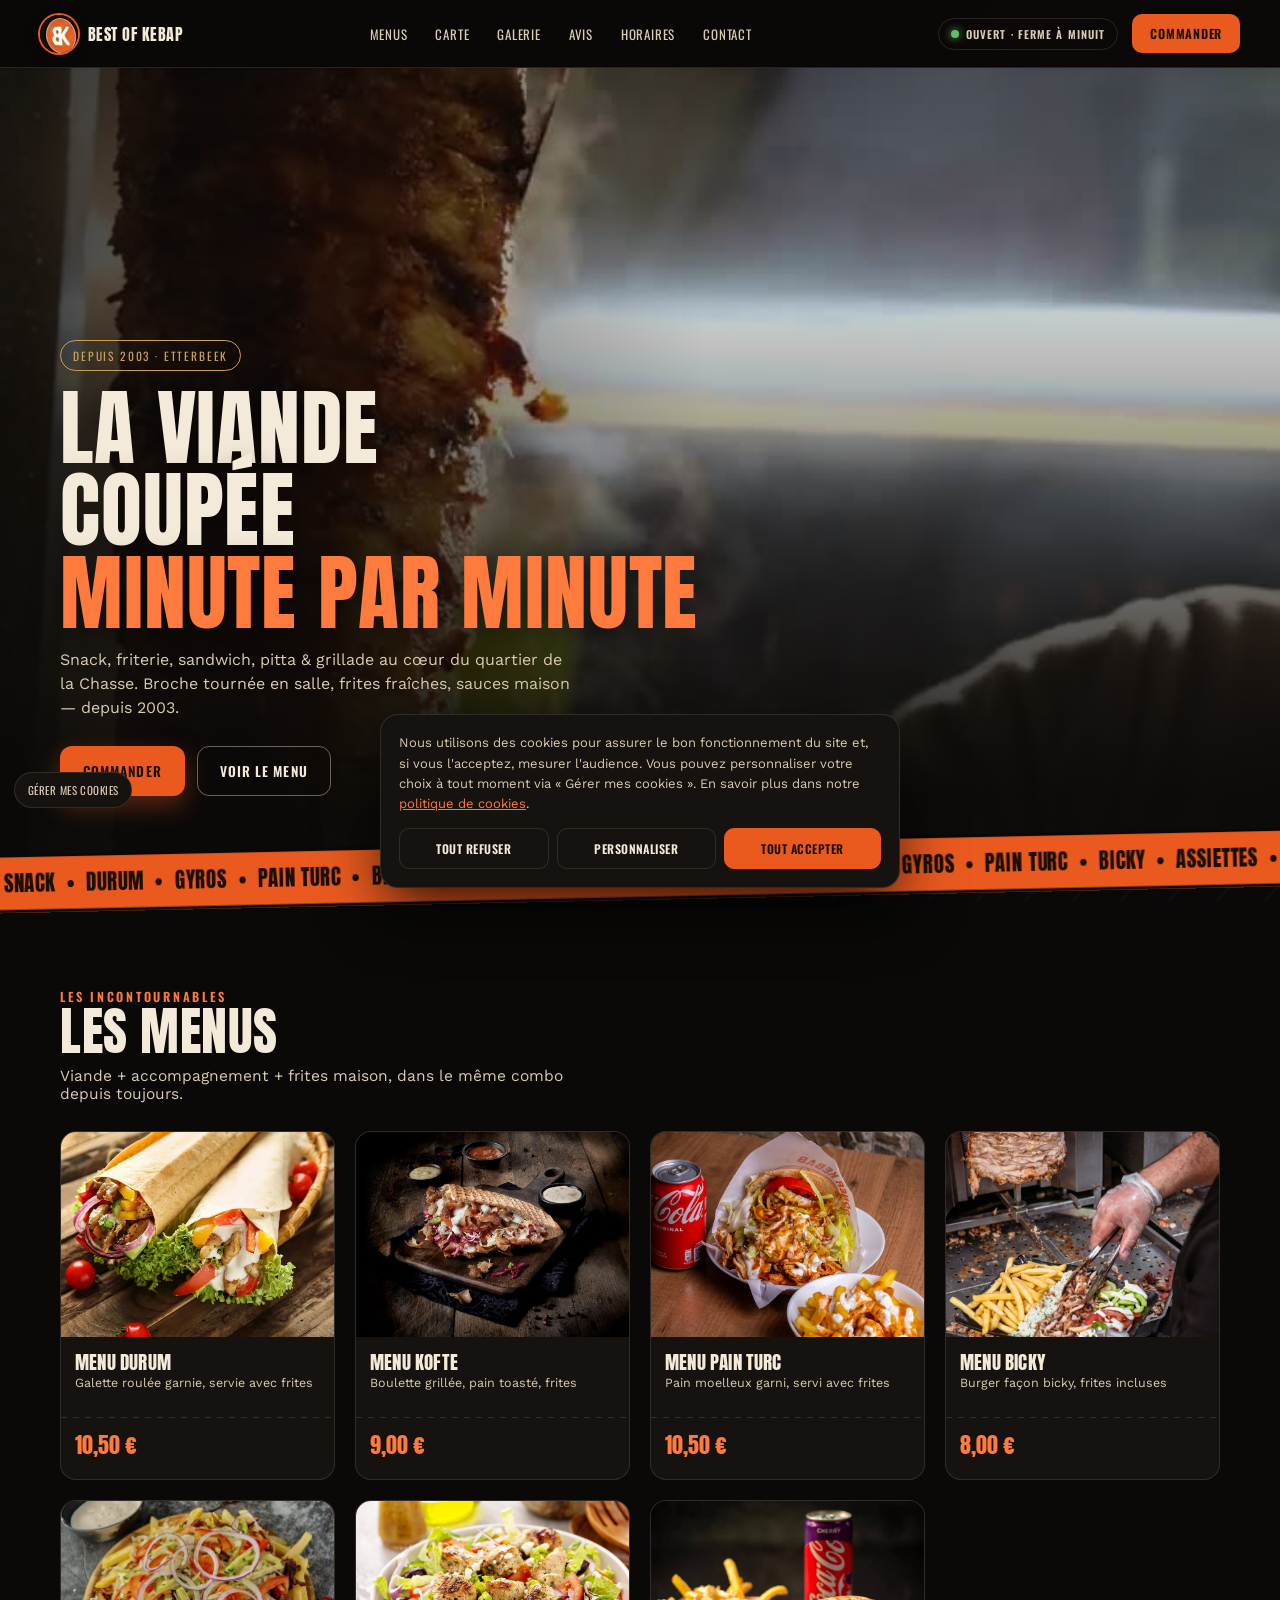
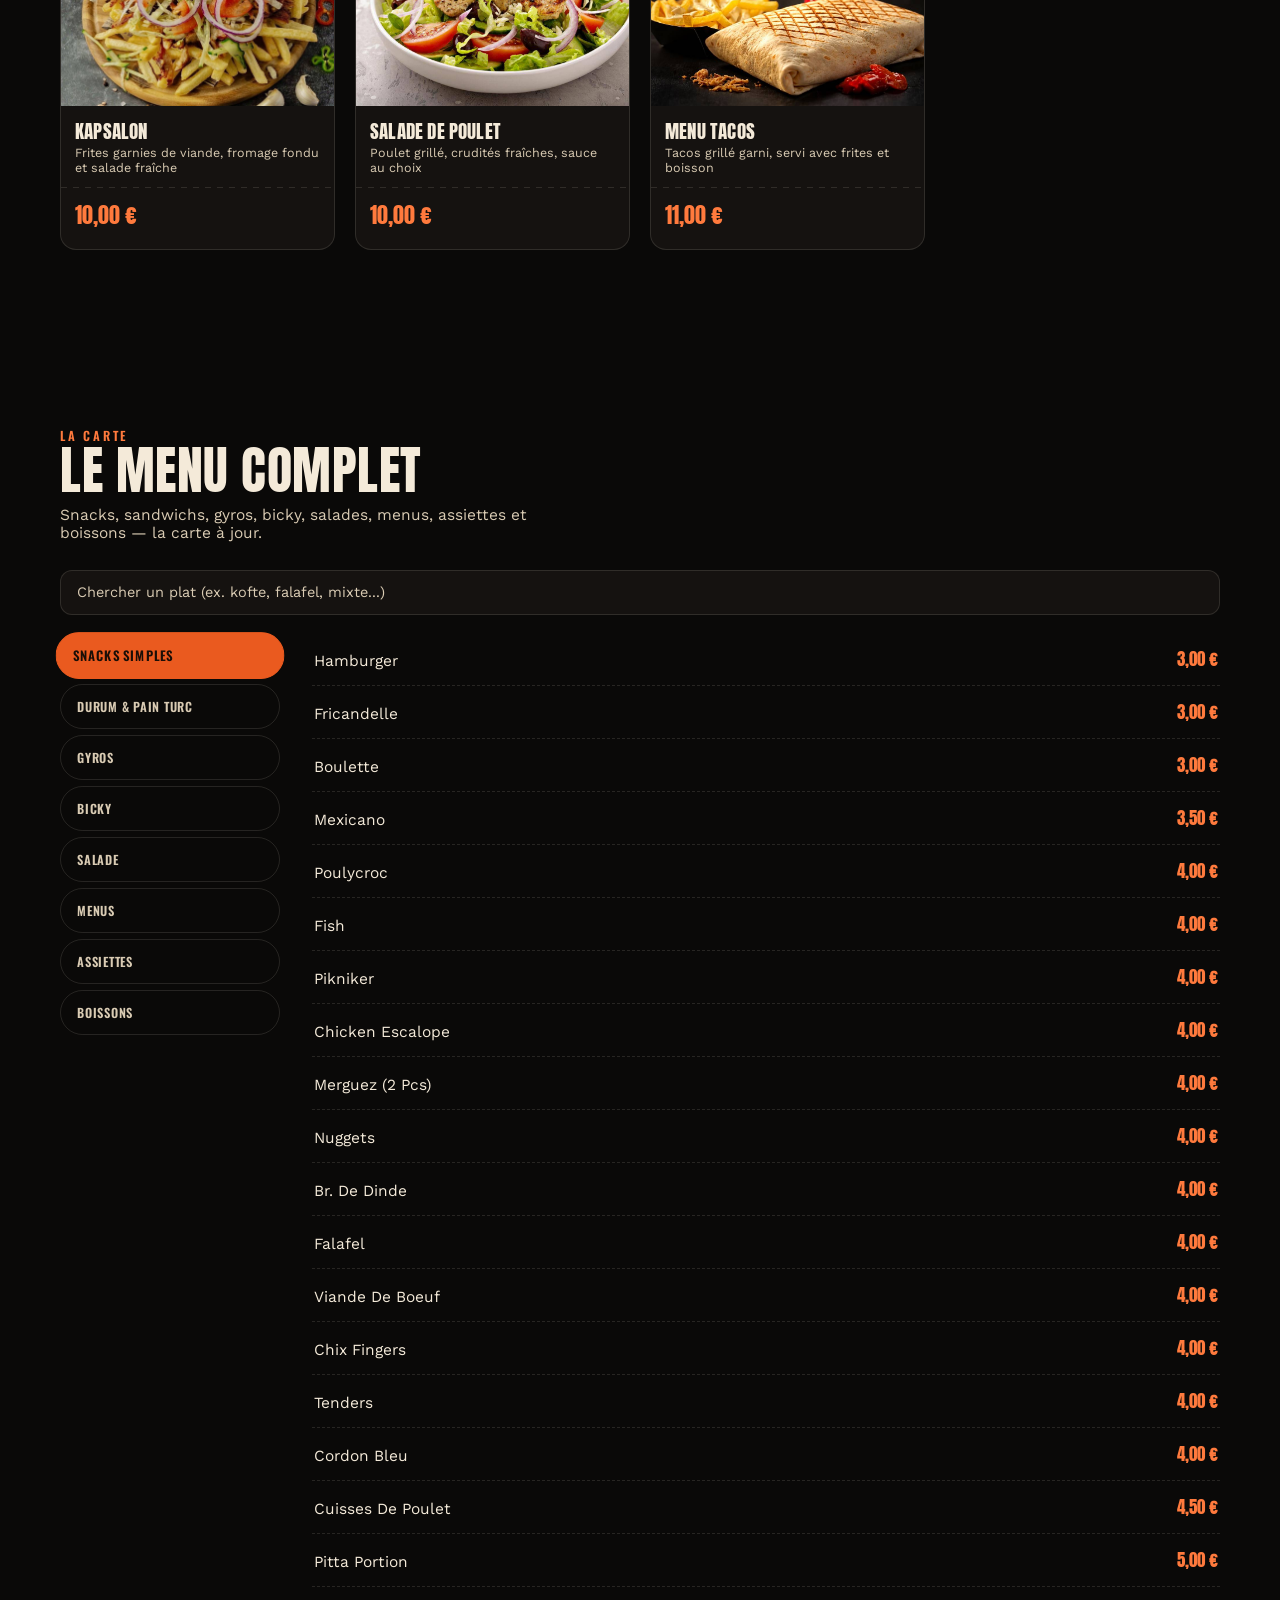
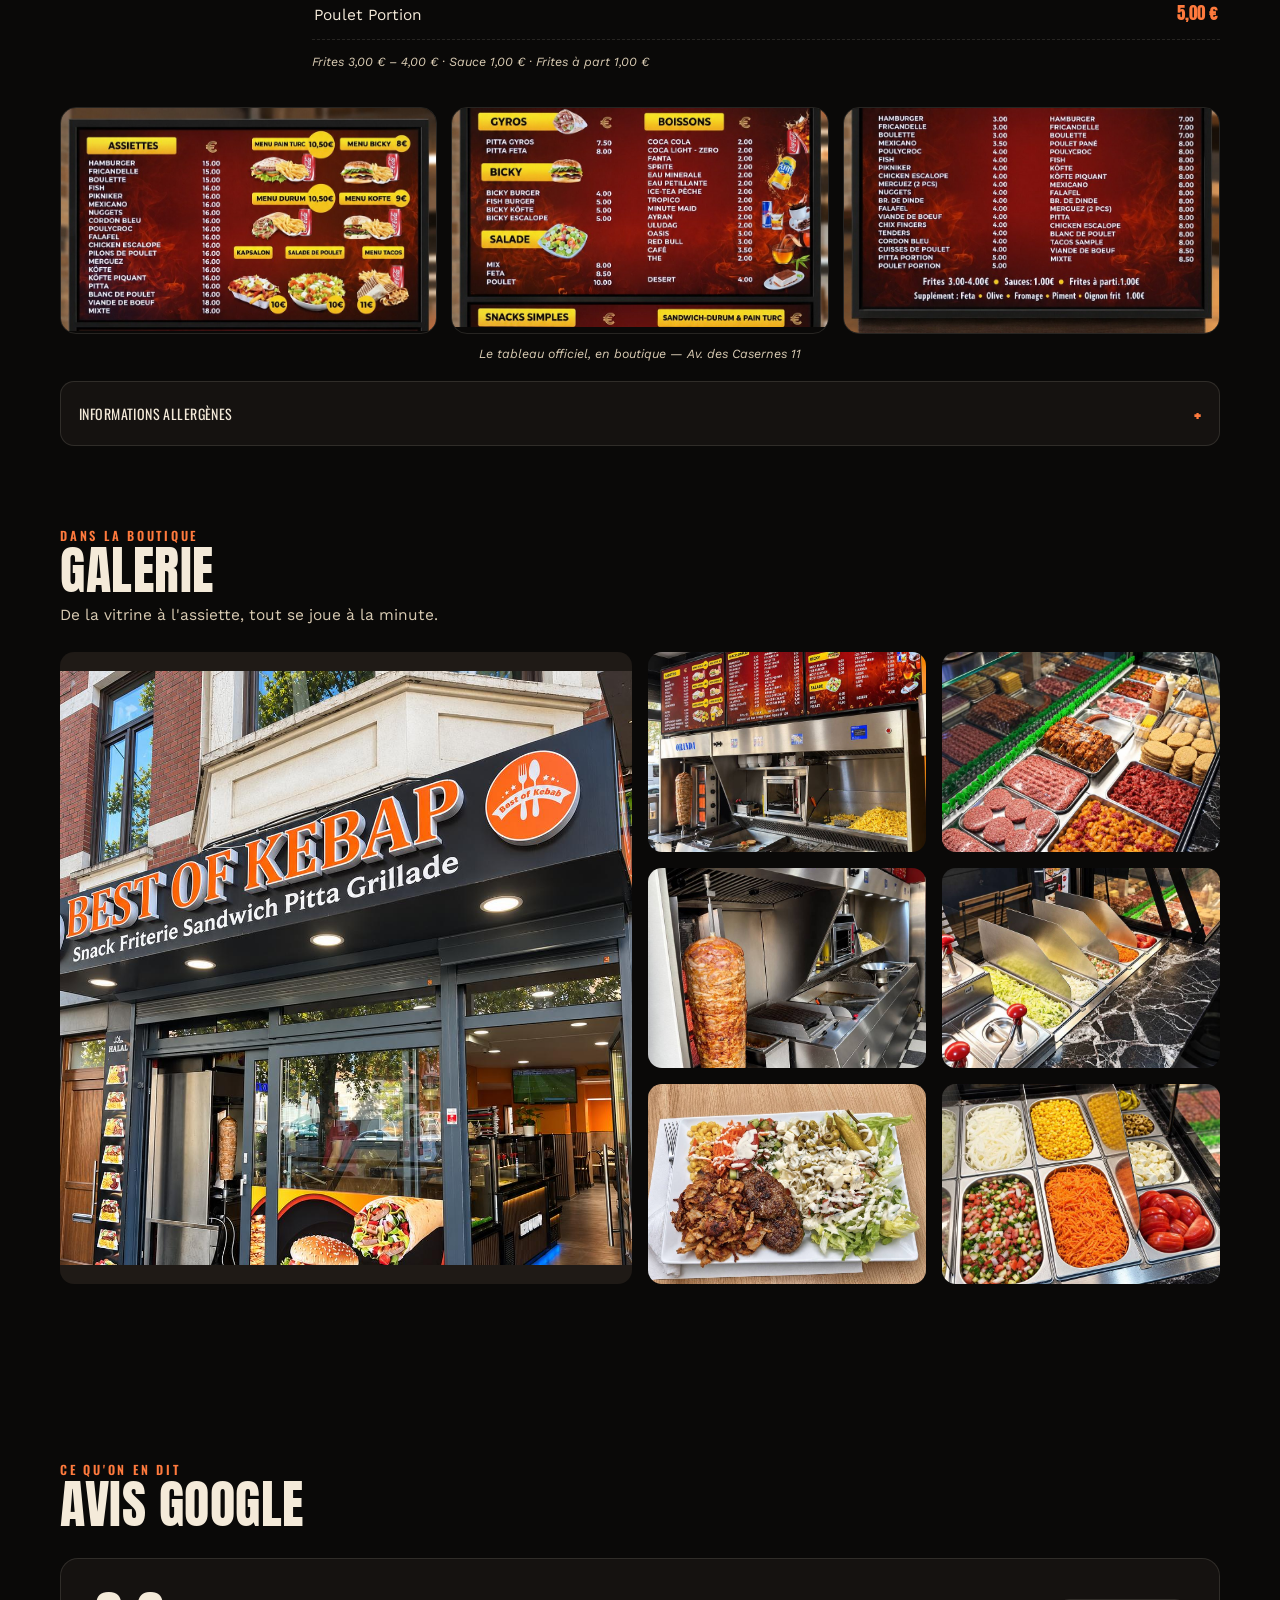
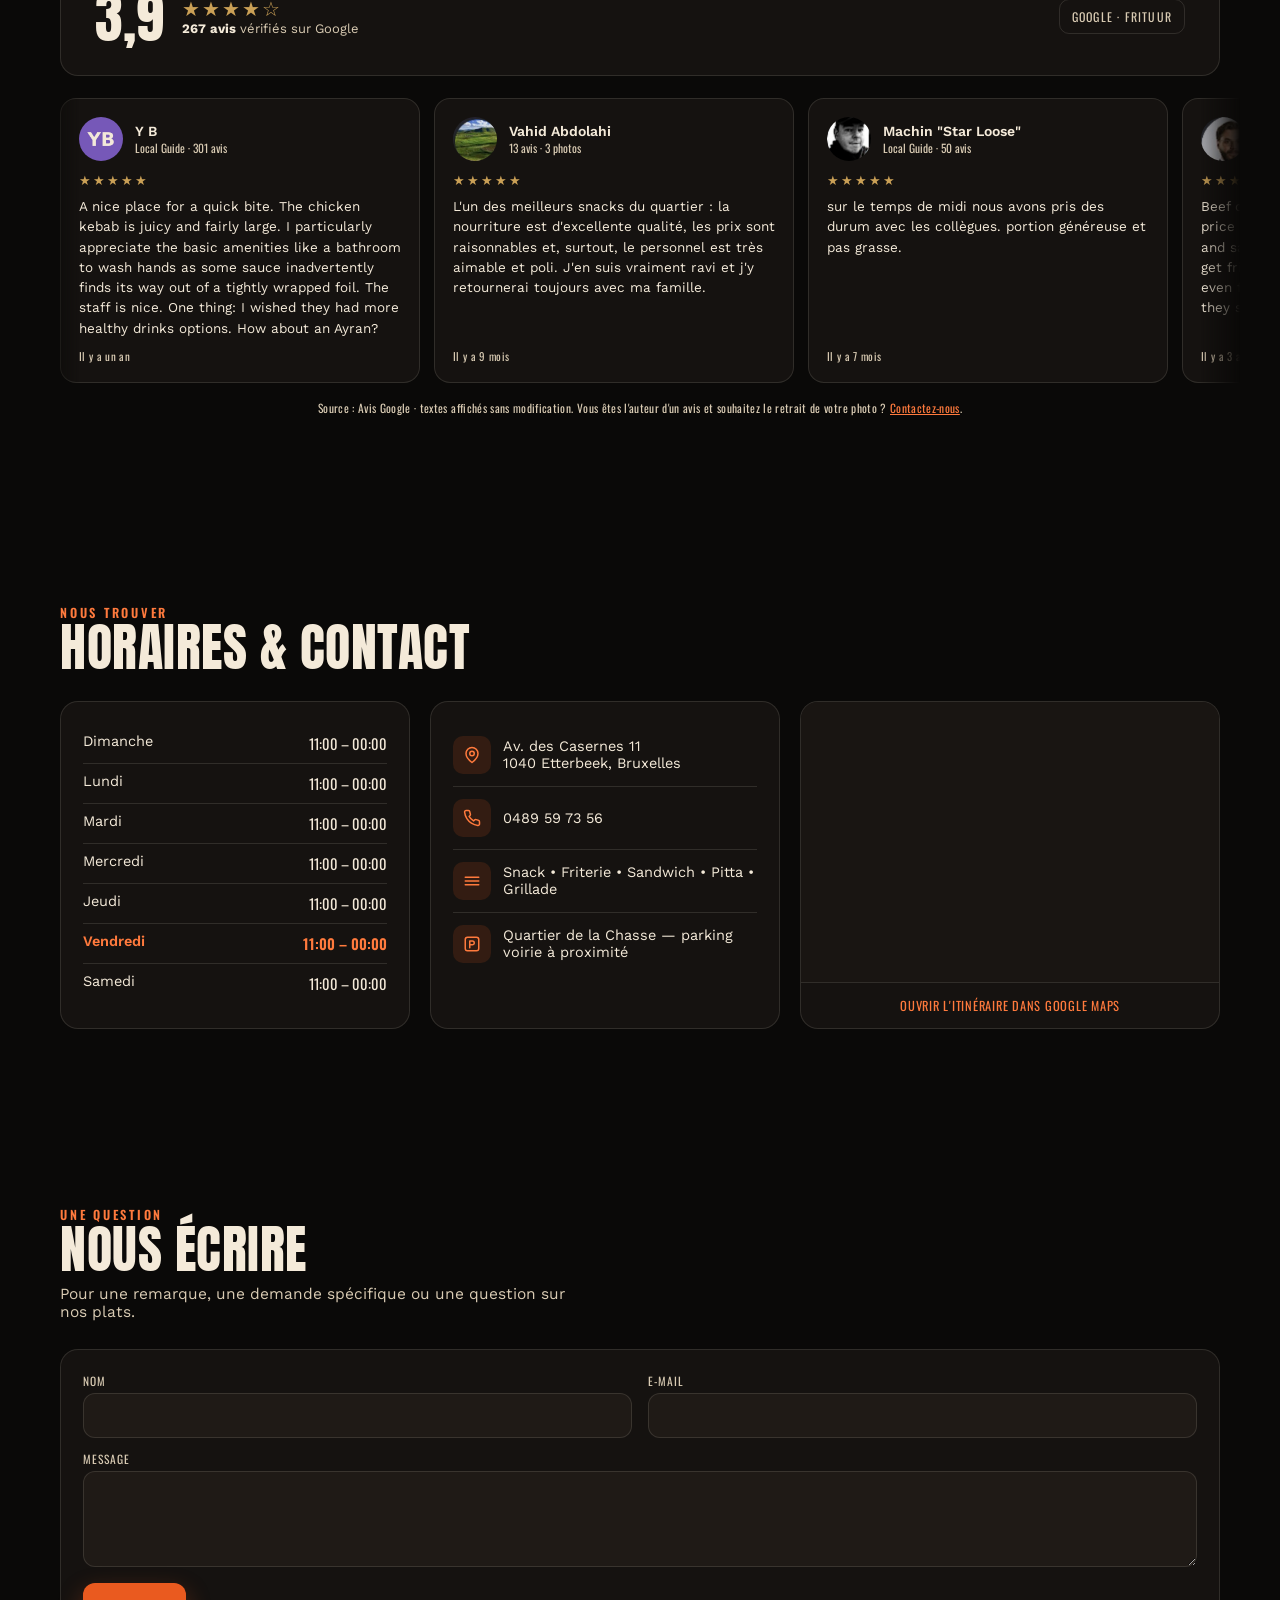
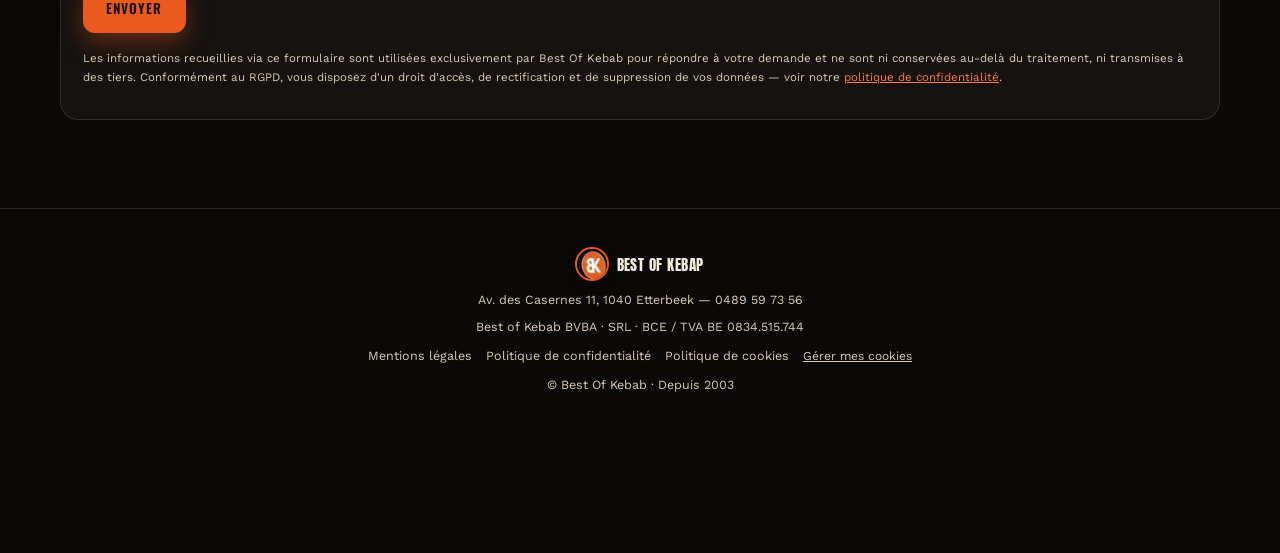
<file: index.html>
<!DOCTYPE html>
<html lang="fr">
<head>
<meta charset="UTF-8">
<meta name="viewport" content="width=device-width, initial-scale=1.0, viewport-fit=cover">
<title>Best Of Kebab — Etterbeek | Snack • Friterie • Sandwich • Pitta • Grillade</title>
<meta name="description" content="Best Of Kebab, Avenue des Casernes 11 à Etterbeek. Döner à la broche, durum, pitta, gyros, bicky et assiettes généreuses. Note Google 4,3/5. Commande, appel et itinéraire en un tap.">
<link rel="canonical" href="https://votre-domaine.example/index.html">
<meta name="theme-color" content="#ea5a1f">
<link rel="manifest" href="manifest.json">

<!-- Open Graph / social sharing preview -->
<meta property="og:type" content="restaurant.restaurant">
<meta property="og:site_name" content="Best Of Kebab">
<meta property="og:title" content="Best Of Kebab — Etterbeek | Snack Friterie Sandwich Pitta Grillade">
<meta property="og:description" content="Döner à la broche, durum, pitta, gyros, bicky et assiettes généreuses. Note Google 4,3/5. Av. des Casernes 11, 1040 Etterbeek.">
<meta property="og:image" content="https://votre-domaine.example/assets/img/storefront.jpg">
<meta property="og:url" content="https://votre-domaine.example/index.html">
<meta property="og:locale" content="fr_BE">
<meta name="twitter:card" content="summary_large_image">
<meta name="twitter:title" content="Best Of Kebab — Etterbeek">
<meta name="twitter:description" content="Snack Friterie Sandwich Pitta Grillade. Av. des Casernes 11, 1040 Etterbeek.">
<meta name="twitter:image" content="https://votre-domaine.example/assets/img/storefront.jpg">

<link rel="icon" href="favicon.ico" sizes="any">
<link rel="icon" href="assets/img/favicon-32.png" sizes="32x32" type="image/png">
<link rel="icon" href="assets/img/favicon-16.png" sizes="16x16" type="image/png">
<link rel="icon" href="assets/img/favicon-192.png" sizes="192x192" type="image/png">
<link rel="apple-touch-icon" href="assets/img/apple-touch-icon.png">
<link rel="preconnect" href="https://fonts.googleapis.com">
<link rel="preconnect" href="https://fonts.gstatic.com" crossorigin>
<link href="https://fonts.googleapis.com/css2?family=Anton&family=Oswald:wght@500;600;700&family=Work+Sans:wght@400;500;600;700;800&display=swap" rel="stylesheet">
<link rel="stylesheet" href="css/style.css">
</head>
<body>

<div class="topbar">
  <div class="brand">
    <img src="assets/img/logo-badge.jpg" alt="Logo Best Of Kebab">
    <span>BEST OF KEBAP</span>
  </div>
  <nav class="desktop-nav">
    <a href="#bestsellers">Menus</a>
    <a href="#menu">Carte</a>
    <a href="#galerie">Galerie</a>
    <a href="#avis">Avis</a>
    <a href="#infos">Horaires</a>
    <a href="#contact">Contact</a>
  </nav>
  <div style="display:flex; align-items:center; gap:14px;">
    <div class="status-pill" id="statusPill">
      <span class="dot" id="statusDot"></span>
      <span id="statusText">…</span>
    </div>
    <a class="desktop-order-btn" href="https://www.takeaway.com/be-fr/menu/best-of-kebab-etterbeek" target="_blank" rel="noopener">Commander</a>
  </div>
</div>

<section class="hero" id="top">
  <div class="hero-media">
    <video autoplay muted loop playsinline preload="auto" poster="assets/img/hero-poster.jpg">
      <source src="assets/video/hero.mp4" type="video/mp4">
    </video>
  </div>
  <div class="hero-content">
    <span class="badge-since">Depuis 2003 · Etterbeek</span>
    <h1>LA VIANDE<br>COUPÉE<br><em>MINUTE PAR MINUTE</em></h1>
    <p class="hero-sub">Snack, friterie, sandwich, pitta &amp; grillade au cœur du quartier de la Chasse. Broche tournée en salle, frites fraîches, sauces maison — depuis 2003.</p>
    <div class="hero-ctas">
      <a class="btn btn-primary" href="https://www.takeaway.com/be-fr/menu/best-of-kebab-etterbeek" target="_blank" rel="noopener">Commander</a>
      <a class="btn btn-ghost" href="#menu">Voir le menu</a>
    </div>
  </div>
</section>

<div class="marquee" aria-hidden="true">
  <div class="marquee-track">
    <span>SNACK &nbsp;•&nbsp; DURUM &nbsp;•&nbsp; GYROS &nbsp;•&nbsp; PAIN TURC &nbsp;•&nbsp; BICKY &nbsp;•&nbsp; ASSIETTES &nbsp;•&nbsp; DEPUIS 2003 &nbsp;•</span>
    <span>SNACK &nbsp;•&nbsp; DURUM &nbsp;•&nbsp; GYROS &nbsp;•&nbsp; PAIN TURC &nbsp;•&nbsp; BICKY &nbsp;•&nbsp; ASSIETTES &nbsp;•&nbsp; DEPUIS 2003 &nbsp;•</span>
    <span>SNACK &nbsp;•&nbsp; DURUM &nbsp;•&nbsp; GYROS &nbsp;•&nbsp; PAIN TURC &nbsp;•&nbsp; BICKY &nbsp;•&nbsp; ASSIETTES &nbsp;•&nbsp; DEPUIS 2003 &nbsp;•</span>
    <span>SNACK &nbsp;•&nbsp; DURUM &nbsp;•&nbsp; GYROS &nbsp;•&nbsp; PAIN TURC &nbsp;•&nbsp; BICKY &nbsp;•&nbsp; ASSIETTES &nbsp;•&nbsp; DEPUIS 2003 &nbsp;•</span>
    <span>SNACK &nbsp;•&nbsp; DURUM &nbsp;•&nbsp; GYROS &nbsp;•&nbsp; PAIN TURC &nbsp;•&nbsp; BICKY &nbsp;•&nbsp; ASSIETTES &nbsp;•&nbsp; DEPUIS 2003 &nbsp;•</span>
    <span>SNACK &nbsp;•&nbsp; DURUM &nbsp;•&nbsp; GYROS &nbsp;•&nbsp; PAIN TURC &nbsp;•&nbsp; BICKY &nbsp;•&nbsp; ASSIETTES &nbsp;•&nbsp; DEPUIS 2003 &nbsp;•</span>
  </div>
</div>

<!-- ============ BEST SELLERS ============ -->
<section class="section" id="bestsellers">
  <div class="section-head">
    <span class="eyebrow">Les incontournables</span>
    <h2>Les Menus</h2>
    <p>Viande + accompagnement + frites maison, dans le même combo depuis toujours.</p>
  </div>
  <div class="stamp-grid">

    <div class="ticket">
      <div class="ticket-photo">
        <img src="assets/img/durum-real.jpg" alt="Durum garni, grillé et roulé">
      </div>
      <div class="ticket-body">
        <h3>Menu Durum</h3>
        <div class="desc">Galette roulée garnie, servie avec frites</div>
        <div class="perf" style="margin:10px -14px;"></div>
        <div class="ticket-price"><span class="price-tag">10,50 €</span></div>
      </div>
    </div>

    <div class="ticket">
      <div class="ticket-photo">
        <img src="assets/img/kofte.jpg" alt="Sandwich kofte grillé">
      </div>
      <div class="ticket-body">
        <h3>Menu Kofte</h3>
        <div class="desc">Boulette grillée, pain toasté, frites</div>
        <div class="perf" style="margin:10px -14px;"></div>
        <div class="ticket-price"><span class="price-tag">9,00 €</span></div>
      </div>
    </div>

    <div class="ticket">
      <div class="ticket-photo">
        <img src="assets/img/painturc.jpg" alt="Menu pain turc avec frites et boisson">
      </div>
      <div class="ticket-body">
        <h3>Menu Pain Turc</h3>
        <div class="desc">Pain moelleux garni, servi avec frites</div>
        <div class="perf" style="margin:10px -14px;"></div>
        <div class="ticket-price"><span class="price-tag">10,50 €</span></div>
      </div>
    </div>

    <div class="ticket">
      <div class="ticket-photo">
        <img src="assets/img/bicky.jpg" alt="Préparation d'une assiette généreuse">
      </div>
      <div class="ticket-body">
        <h3>Menu Bicky</h3>
        <div class="desc">Burger façon bicky, frites incluses</div>
        <div class="perf" style="margin:10px -14px;"></div>
        <div class="ticket-price"><span class="price-tag">8,00 €</span></div>
      </div>
    </div>

    <div class="ticket">
      <div class="ticket-photo">
        <img src="assets/img/kapsalon.jpg" alt="Kapsalon : frites, viande, fromage fondu et salade">
      </div>
      <div class="ticket-body">
        <h3>Kapsalon</h3>
        <div class="desc">Frites garnies de viande, fromage fondu et salade fraîche</div>
        <div class="perf" style="margin:10px -14px;"></div>
        <div class="ticket-price"><span class="price-tag">10,00 €</span></div>
      </div>
    </div>

    <div class="ticket">
      <div class="ticket-photo">
        <img src="assets/img/salade-poulet.jpg" alt="Salade de poulet grillé">
      </div>
      <div class="ticket-body">
        <h3>Salade De Poulet</h3>
        <div class="desc">Poulet grillé, crudités fraîches, sauce au choix</div>
        <div class="perf" style="margin:10px -14px;"></div>
        <div class="ticket-price"><span class="price-tag">10,00 €</span></div>
      </div>
    </div>

    <div class="ticket">
      <div class="ticket-photo">
        <img src="assets/img/durum-studio.jpg" alt="Menu tacos, frites et boisson">
      </div>
      <div class="ticket-body">
        <h3>Menu Tacos</h3>
        <div class="desc">Tacos grillé garni, servi avec frites et boisson</div>
        <div class="perf" style="margin:10px -14px;"></div>
        <div class="ticket-price"><span class="price-tag">11,00 €</span></div>
      </div>
    </div>

  </div>
</section>

<!-- ============ MENU COMPLET ============ -->
<section class="section" id="menu">
  <div class="section-head">
    <span class="eyebrow">La carte</span>
    <h2>Le Menu Complet</h2>
    <p>Snacks, sandwichs, gyros, bicky, salades, menus, assiettes et boissons — la carte à jour.</p>
  </div>

  <div class="menu-search">
    <input type="text" id="menuSearch" placeholder="Chercher un plat (ex. kofte, falafel, mixte...)">
  </div>

  <div class="menu-layout">
  <div class="menu-tabs" id="menuTabs">
    <button class="menu-tab active" data-tab="snack">Snacks Simples</button>
    <button class="menu-tab" data-tab="durum">Durum &amp; Pain Turc</button>
    <button class="menu-tab" data-tab="gyros">Gyros</button>
    <button class="menu-tab" data-tab="bicky">Bicky</button>
    <button class="menu-tab" data-tab="salade">Salade</button>
    <button class="menu-tab" data-tab="menus">Menus</button>
    <button class="menu-tab" data-tab="assiettes">Assiettes</button>
    <button class="menu-tab" data-tab="boissons">Boissons</button>
  </div>

  <div class="menu-panels">
  <div class="menu-panel active" data-panel="snack">
    <div class="menu-list">
      <div class="menu-row"><span class="name">Hamburger</span><span class="price">3,00 €</span></div>
      <div class="menu-row"><span class="name">Fricandelle</span><span class="price">3,00 €</span></div>
      <div class="menu-row"><span class="name">Boulette</span><span class="price">3,00 €</span></div>
      <div class="menu-row"><span class="name">Mexicano</span><span class="price">3,50 €</span></div>
      <div class="menu-row"><span class="name">Poulycroc</span><span class="price">4,00 €</span></div>
      <div class="menu-row"><span class="name">Fish</span><span class="price">4,00 €</span></div>
      <div class="menu-row"><span class="name">Pikniker</span><span class="price">4,00 €</span></div>
      <div class="menu-row"><span class="name">Chicken Escalope</span><span class="price">4,00 €</span></div>
      <div class="menu-row"><span class="name">Merguez (2 Pcs)</span><span class="price">4,00 €</span></div>
      <div class="menu-row"><span class="name">Nuggets</span><span class="price">4,00 €</span></div>
      <div class="menu-row"><span class="name">Br. De Dinde</span><span class="price">4,00 €</span></div>
      <div class="menu-row"><span class="name">Falafel</span><span class="price">4,00 €</span></div>
      <div class="menu-row"><span class="name">Viande De Boeuf</span><span class="price">4,00 €</span></div>
      <div class="menu-row"><span class="name">Chix Fingers</span><span class="price">4,00 €</span></div>
      <div class="menu-row"><span class="name">Tenders</span><span class="price">4,00 €</span></div>
      <div class="menu-row"><span class="name">Cordon Bleu</span><span class="price">4,00 €</span></div>
      <div class="menu-row"><span class="name">Cuisses De Poulet</span><span class="price">4,50 €</span></div>
      <div class="menu-row"><span class="name">Pitta Portion</span><span class="price">5,00 €</span></div>
      <div class="menu-row"><span class="name">Poulet Portion</span><span class="price">5,00 €</span></div>
    </div>
    <p class="menu-note">Frites 3,00 € – 4,00 € · Sauce 1,00 € · Frites à part 1,00 €</p>
  </div>

  <div class="menu-panel" data-panel="durum">
    <div class="menu-list">
      <div class="menu-row"><span class="name">Hamburger</span><span class="price">7,00 €</span></div>
      <div class="menu-row"><span class="name">Fricandelle</span><span class="price">7,00 €</span></div>
      <div class="menu-row"><span class="name">Boulette</span><span class="price">7,00 €</span></div>
      <div class="menu-row"><span class="name">Poulet Pané</span><span class="price">8,00 €</span></div>
      <div class="menu-row"><span class="name">Poulycroc</span><span class="price">8,00 €</span></div>
      <div class="menu-row"><span class="name">Fish</span><span class="price">8,00 €</span></div>
      <div class="menu-row"><span class="name">Köfte</span><span class="price">8,00 €</span></div>
      <div class="menu-row"><span class="name">Köfte Piquant</span><span class="price">8,00 €</span></div>
      <div class="menu-row"><span class="name">Mexicano</span><span class="price">8,00 €</span></div>
      <div class="menu-row"><span class="name">Falafel</span><span class="price">8,00 €</span></div>
      <div class="menu-row"><span class="name">Br. De Dinde</span><span class="price">8,00 €</span></div>
      <div class="menu-row"><span class="name">Merguez (2 Pcs)</span><span class="price">8,00 €</span></div>
      <div class="menu-row"><span class="name">Pitta</span><span class="price">8,00 €</span></div>
      <div class="menu-row"><span class="name">Chicken Escalope</span><span class="price">8,00 €</span></div>
      <div class="menu-row"><span class="name">Blanc De Poulet</span><span class="price">8,00 €</span></div>
      <div class="menu-row"><span class="name">Tacos Simple</span><span class="price">8,00 €</span></div>
      <div class="menu-row"><span class="name">Viande De Boeuf</span><span class="price">8,50 €</span></div>
      <div class="menu-row"><span class="name">Mixte</span><span class="price">8,50 €</span></div>
    </div>
    <p class="menu-note">Supplément Feta, Olive, Fromage, Piment ou Oignon frit : 1,00 €</p>
  </div>

  <div class="menu-panel" data-panel="gyros">
    <div class="menu-list">
      <div class="menu-row"><span class="name">Pitta Gyros</span><span class="price">7,50 €</span></div>
      <div class="menu-row"><span class="name">Pitta Feta</span><span class="price">8,00 €</span></div>
    </div>
  </div>

  <div class="menu-panel" data-panel="bicky">
    <div class="menu-list">
      <div class="menu-row"><span class="name">Bicky Burger</span><span class="price">4,00 €</span></div>
      <div class="menu-row"><span class="name">Fish Burger</span><span class="price">5,00 €</span></div>
      <div class="menu-row"><span class="name">Bicky Köfte</span><span class="price">5,00 €</span></div>
      <div class="menu-row"><span class="name">Bicky Escalope</span><span class="price">5,00 €</span></div>
    </div>
  </div>

  <div class="menu-panel" data-panel="salade">
    <div class="menu-list">
      <div class="menu-row"><span class="name">Mix</span><span class="price">8,00 €</span></div>
      <div class="menu-row"><span class="name">Feta</span><span class="price">8,50 €</span></div>
      <div class="menu-row"><span class="name">Poulet</span><span class="price">10,00 €</span></div>
    </div>
  </div>

  <div class="menu-panel" data-panel="menus">
    <div class="menu-list">
      <div class="menu-row"><span class="name">Menu Pain Turc</span><span class="price">10,50 €</span></div>
      <div class="menu-row"><span class="name">Menu Durum</span><span class="price">10,50 €</span></div>
      <div class="menu-row"><span class="name">Menu Kofte</span><span class="price">9,00 €</span></div>
      <div class="menu-row"><span class="name">Menu Bicky</span><span class="price">8,00 €</span></div>
      <div class="menu-row"><span class="name">Menu Tacos</span><span class="price">11,00 €</span></div>
      <div class="menu-row"><span class="name">Kapsalon</span><span class="price">10,00 €</span></div>
      <div class="menu-row"><span class="name">Salade De Poulet</span><span class="price">10,00 €</span></div>
    </div>
    <p class="menu-note">Chaque menu est servi avec une portion de frites maison et une boisson.</p>
  </div>

  <div class="menu-panel" data-panel="assiettes">
    <div class="menu-list">
      <div class="menu-row"><span class="name">Hamburger</span><span class="price">15,00 €</span></div>
      <div class="menu-row"><span class="name">Fricandelle</span><span class="price">15,00 €</span></div>
      <div class="menu-row"><span class="name">Boulette</span><span class="price">15,00 €</span></div>
      <div class="menu-row"><span class="name">Fish</span><span class="price">16,00 €</span></div>
      <div class="menu-row"><span class="name">Pikniker</span><span class="price">16,00 €</span></div>
      <div class="menu-row"><span class="name">Mexicano</span><span class="price">16,00 €</span></div>
      <div class="menu-row"><span class="name">Nuggets</span><span class="price">16,00 €</span></div>
      <div class="menu-row"><span class="name">Cordon Bleu</span><span class="price">16,00 €</span></div>
      <div class="menu-row"><span class="name">Poulycroc</span><span class="price">16,00 €</span></div>
      <div class="menu-row"><span class="name">Falafel</span><span class="price">16,00 €</span></div>
      <div class="menu-row"><span class="name">Chicken Escalope</span><span class="price">16,00 €</span></div>
      <div class="menu-row"><span class="name">Pilons De Poulet</span><span class="price">16,00 €</span></div>
      <div class="menu-row"><span class="name">Merguez</span><span class="price">16,00 €</span></div>
      <div class="menu-row"><span class="name">Köfte</span><span class="price">16,00 €</span></div>
      <div class="menu-row"><span class="name">Köfte Piquant</span><span class="price">16,00 €</span></div>
      <div class="menu-row"><span class="name">Pitta</span><span class="price">16,00 €</span></div>
      <div class="menu-row"><span class="name">Blanc De Poulet</span><span class="price">16,00 €</span></div>
      <div class="menu-row"><span class="name">Viande De Boeuf</span><span class="price">18,00 €</span></div>
      <div class="menu-row"><span class="name">Mixte</span><span class="price">18,00 €</span></div>
    </div>
    <p class="menu-note">Toutes les assiettes sont servies avec riz, salade et frites.</p>
  </div>

  <div class="menu-panel" data-panel="boissons">
    <div class="menu-list">
      <div class="menu-row"><span class="name">Coca Cola</span><span class="price">2,00 €</span></div>
      <div class="menu-row"><span class="name">Coca Light / Zero</span><span class="price">2,00 €</span></div>
      <div class="menu-row"><span class="name">Fanta</span><span class="price">2,00 €</span></div>
      <div class="menu-row"><span class="name">Sprite</span><span class="price">2,00 €</span></div>
      <div class="menu-row"><span class="name">Eau minérale</span><span class="price">2,00 €</span></div>
      <div class="menu-row"><span class="name">Eau pétillante</span><span class="price">2,00 €</span></div>
      <div class="menu-row"><span class="name">Ice Tea pêche</span><span class="price">2,00 €</span></div>
      <div class="menu-row"><span class="name">Tropico</span><span class="price">2,00 €</span></div>
      <div class="menu-row"><span class="name">Minute Maid</span><span class="price">2,00 €</span></div>
      <div class="menu-row"><span class="name">Ayran</span><span class="price">2,00 €</span></div>
      <div class="menu-row"><span class="name">Uludağ</span><span class="price">2,00 €</span></div>
      <div class="menu-row"><span class="name">Oasis</span><span class="price">2,00 €</span></div>
      <div class="menu-row"><span class="name">Red Bull</span><span class="price">3,00 €</span></div>
      <div class="menu-row"><span class="name">Café</span><span class="price">3,50 €</span></div>
      <div class="menu-row"><span class="name">Thé</span><span class="price">2,00 €</span></div>
      <div class="menu-row"><span class="name">Dessert</span><span class="price">4,00 €</span></div>
    </div>
  </div>
  </div>
  </div>

  <div class="menu-gallery">
    <div class="menu-gallery-item">
      <img src="assets/img/menu-1.jpg" alt="Menu Best Of Kebab — assiettes et menus">
    </div>
    <div class="menu-gallery-item">
      <img src="assets/img/menu-2.jpg" alt="Menu Best Of Kebab — gyros, bicky, salade et boissons">
    </div>
    <div class="menu-gallery-item">
      <img src="assets/img/menu-3.jpg" alt="Menu Best Of Kebab — snacks simples et sandwichs">
    </div>
  </div>
  <p class="menu-note" style="text-align:center;margin-top:12px;">Le tableau officiel, en boutique — Av. des Casernes 11</p>

  <div class="accordion" style="margin-top:20px;">
    <div class="accordion-item">
      <button class="accordion-trigger" data-acc="allergenes">
        Informations allergènes
        <span class="plus">+</span>
      </button>
      <div class="accordion-panel" id="acc-allergenes">
        <div class="accordion-panel-inner">
          <p>Nos préparations peuvent contenir ou avoir été en contact avec les allergènes suivants. Pour toute allergie ou intolérance, n'hésitez pas à demander le détail exact d'un plat au comptoir avant de commander.</p>
          <div class="allergen-tags">
            <span class="allergen-tag">Gluten</span>
            <span class="allergen-tag">Lait</span>
            <span class="allergen-tag">Œufs</span>
            <span class="allergen-tag">Moutarde</span>
            <span class="allergen-tag">Céleri</span>
            <span class="allergen-tag">Sésame</span>
            <span class="allergen-tag">Fruits à coque</span>
            <span class="allergen-tag">Soja</span>
            <span class="allergen-tag">Sulfites</span>
            <span class="allergen-tag">Poisson</span>
            <span class="allergen-tag">Crustacés</span>
          </div>
        </div>
      </div>
    </div>
  </div>
</section>

<!-- ============ GALLERY ============ -->
<section class="section" id="galerie">
  <div class="section-head">
    <span class="eyebrow">Dans la boutique</span>
    <h2>Galerie</h2>
    <p>De la vitrine à l'assiette, tout se joue à la minute.</p>
  </div>
  <div class="gallery">
    <a class="big storefront-tile" href="#" onclick="return false;"><img src="assets/img/storefront.jpg" alt="Façade de Best Of Kebab, Avenue des Casernes"></a>
    <a href="#" onclick="return false;"><img src="assets/img/board-new.jpg" alt="Écrans du menu en boutique"></a>
    <a href="#" onclick="return false;"><img src="assets/img/meat-case.jpg" alt="Vitrine des viandes et brochettes fraîches"></a>
    <a href="#" onclick="return false;"><img src="assets/img/spit-grill.jpg" alt="Broche de kebab sur la rôtissoire"></a>
    <a href="#" onclick="return false;"><img src="assets/img/salad-bar-wide.jpg" alt="Bar à garnitures fraîches"></a>
    <a href="#" onclick="return false;"><img src="assets/img/mixte-plate.jpg" alt="Assiette généreuse : viande grillée, brochette et crudités"></a>
    <a href="#" onclick="return false;"><img src="assets/img/salad-bar-close.jpg" alt="Crudités : maïs, carottes, tomates, feta"></a>
  </div>
</section>

<!-- ============ REVIEWS ============ -->
<section class="section" id="avis">
  <div class="section-head">
    <span class="eyebrow">Ce qu'on en dit</span>
    <h2>Avis Google</h2>
  </div>
  <div class="rating-hero">
    <div class="rating-score" data-target="4.3">0,0</div>
    <div>
      <div class="stars">★★★★☆</div>
      <div class="rating-meta"><b><span data-target="291">0</span> avis</b> vérifiés sur Google</div>
    </div>
    <div class="google-g">Google · Frituur</div>
  </div>

  <div class="testi-carousel-wrap">
    <div class="testi-carousel" id="testiCarousel">

      <div class="testi">
        <div class="testi-head">
          <div class="avatar"><img src="assets/img/avatar-yb.jpg" alt="Y B"></div>
          <div>
            <div class="testi-name">Y B</div>
            <div class="testi-meta">Local Guide · 301 avis</div>
          </div>
        </div>
        <span class="stars">★★★★★</span>
        <p>A nice place for a quick bite. The chicken kebab is juicy and fairly large. I particularly appreciate the basic amenities like a bathroom to wash hands as some sauce inadvertently finds its way out of a tightly wrapped foil. The staff is nice. One thing: I wished they had more healthy drinks options. How about an Ayran?</p>
        <div class="testi-time">Il y a un an</div>
      </div>

      <div class="testi">
        <div class="testi-head">
          <div class="avatar"><img src="assets/img/avatar-vahid.jpg" alt="Vahid Abdolahi"></div>
          <div>
            <div class="testi-name">Vahid Abdolahi</div>
            <div class="testi-meta">13 avis · 3 photos</div>
          </div>
        </div>
        <span class="stars">★★★★★</span>
        <p>L'un des meilleurs snacks du quartier : la nourriture est d'excellente qualité, les prix sont raisonnables et, surtout, le personnel est très aimable et poli. J'en suis vraiment ravi et j'y retournerai toujours avec ma famille.</p>
        <div class="testi-time">Il y a 9 mois</div>
      </div>

      <div class="testi">
        <div class="testi-head">
          <div class="avatar"><img src="assets/img/avatar-starloose.jpg" alt='Machin Star Loose'></div>
          <div>
            <div class="testi-name">Machin "Star Loose"</div>
            <div class="testi-meta">Local Guide · 50 avis</div>
          </div>
        </div>
        <span class="stars">★★★★★</span>
        <p>sur le temps de midi nous avons pris des durum avec les collègues. portion généreuse et pas grasse.</p>
        <div class="testi-time">Il y a 7 mois</div>
      </div>

      <div class="testi">
        <div class="testi-head">
          <div class="avatar"><img src="assets/img/avatar-andrei.jpg" alt="Andrei-Cristian Rad"></div>
          <div>
            <div class="testi-name">Andrei-Cristian Rad</div>
            <div class="testi-meta">Local Guide · 93 avis</div>
          </div>
        </div>
        <span class="stars">★★★★★</span>
        <p>Beef durum is delicious at a very affordable price (6 EUR). They have the usual vegetables and sauces you'd find in Belgium, and you also get fries inside. Overall the prices are good, even for the drinks. The staff is friendly and they speak English.</p>
        <div class="testi-time">Il y a 3 ans</div>
      </div>

      <div class="testi">
        <div class="testi-head">
          <div class="avatar"><img src="assets/img/avatar-lukas.jpg" alt="Lukas"></div>
          <div>
            <div class="testi-name">Lukas</div>
            <div class="testi-meta">6 avis · 2 photos</div>
          </div>
        </div>
        <span class="stars">★★★★★</span>
        <p>Je suis ravi de cette expérience culinaire, mes papilles gustatives sont comblées. Tout était parfaitement dosé dans mon durum hamburger sauce samouraï salade tout. C'était très bon.</p>
        <div class="testi-time">Il y a 3 ans</div>
      </div>

      <div class="testi">
        <div class="testi-head">
          <div class="avatar"><img src="assets/img/avatar-polak.jpg" alt="la polak"></div>
          <div>
            <div class="testi-name">la polak</div>
            <div class="testi-meta">7 avis</div>
          </div>
        </div>
        <span class="stars">★★★★★</span>
        <p>Meilleur snack de Bxl ! Frites bien croustillantes. Viande fraîches ! Ainsi que les crudités. Accueil chaleureuse. Bon rapport qualité prix. J'ADORE LEURS DURUM ! ET LEURS FRITES ! respecte le client ainsi que ça demande</p>
        <div class="testi-time">Il y a 3 ans</div>
      </div>

      <div class="testi">
        <div class="testi-head">
          <div class="avatar"><img src="assets/img/avatar-pascal.jpg" alt="Pascal Letecheur"></div>
          <div>
            <div class="testi-name">Pascal Letecheur</div>
            <div class="testi-meta">Local Guide · 139 avis</div>
          </div>
        </div>
        <span class="stars">★★★★★</span>
        <p>J'y vais chaque vendredi pour une personne âgée et toujours souriant et bien servi et surtout frais niveau salades, beaucoup de monde donc du débit</p>
        <div class="testi-time">Il y a 2 ans</div>
      </div>

      <div class="testi">
        <div class="testi-head">
          <div class="avatar"><img src="assets/img/avatar-maribel.jpg" alt="Maribel Franco"></div>
          <div>
            <div class="testi-name">Maribel Franco</div>
            <div class="testi-meta">Local Guide · 95 avis</div>
          </div>
        </div>
        <span class="stars">★★★★★</span>
        <p>J'adore manger ici car c'est très propre et le service est super.</p>
        <div class="testi-time">Il y a un an</div>
      </div>

      <!-- Duplicate set — required for a seamless CSS-only infinite loop.
           Hidden from assistive tech so screen readers don't announce it twice. -->
      <div class="testi" aria-hidden="true">
        <div class="testi-head">
          <div class="avatar"><img src="assets/img/avatar-yb.jpg" alt="" aria-hidden="true"></div>
          <div>
            <div class="testi-name">Y B</div>
            <div class="testi-meta">Local Guide · 301 avis</div>
          </div>
        </div>
        <span class="stars">★★★★★</span>
        <p>A nice place for a quick bite. The chicken kebab is juicy and fairly large. I particularly appreciate the basic amenities like a bathroom to wash hands as some sauce inadvertently finds its way out of a tightly wrapped foil. The staff is nice. One thing: I wished they had more healthy drinks options. How about an Ayran?</p>
        <div class="testi-time">Il y a un an</div>
      </div>

      <div class="testi" aria-hidden="true">
        <div class="testi-head">
          <div class="avatar"><img src="assets/img/avatar-vahid.jpg" alt="" aria-hidden="true"></div>
          <div>
            <div class="testi-name">Vahid Abdolahi</div>
            <div class="testi-meta">13 avis · 3 photos</div>
          </div>
        </div>
        <span class="stars">★★★★★</span>
        <p>L'un des meilleurs snacks du quartier : la nourriture est d'excellente qualité, les prix sont raisonnables et, surtout, le personnel est très aimable et poli. J'en suis vraiment ravi et j'y retournerai toujours avec ma famille.</p>
        <div class="testi-time">Il y a 9 mois</div>
      </div>

      <div class="testi" aria-hidden="true">
        <div class="testi-head">
          <div class="avatar"><img src="assets/img/avatar-starloose.jpg" alt="" aria-hidden="true"></div>
          <div>
            <div class="testi-name">Machin "Star Loose"</div>
            <div class="testi-meta">Local Guide · 50 avis</div>
          </div>
        </div>
        <span class="stars">★★★★★</span>
        <p>sur le temps de midi nous avons pris des durum avec les collègues. portion généreuse et pas grasse.</p>
        <div class="testi-time">Il y a 7 mois</div>
      </div>

      <div class="testi" aria-hidden="true">
        <div class="testi-head">
          <div class="avatar"><img src="assets/img/avatar-andrei.jpg" alt="" aria-hidden="true"></div>
          <div>
            <div class="testi-name">Andrei-Cristian Rad</div>
            <div class="testi-meta">Local Guide · 93 avis</div>
          </div>
        </div>
        <span class="stars">★★★★★</span>
        <p>Beef durum is delicious at a very affordable price (6 EUR). They have the usual vegetables and sauces you'd find in Belgium, and you also get fries inside. Overall the prices are good, even for the drinks. The staff is friendly and they speak English.</p>
        <div class="testi-time">Il y a 3 ans</div>
      </div>

      <div class="testi" aria-hidden="true">
        <div class="testi-head">
          <div class="avatar"><img src="assets/img/avatar-lukas.jpg" alt="" aria-hidden="true"></div>
          <div>
            <div class="testi-name">Lukas</div>
            <div class="testi-meta">6 avis · 2 photos</div>
          </div>
        </div>
        <span class="stars">★★★★★</span>
        <p>Je suis ravi de cette expérience culinaire, mes papilles gustatives sont comblées. Tout était parfaitement dosé dans mon durum hamburger sauce samouraï salade tout. C'était très bon.</p>
        <div class="testi-time">Il y a 3 ans</div>
      </div>

      <div class="testi" aria-hidden="true">
        <div class="testi-head">
          <div class="avatar"><img src="assets/img/avatar-polak.jpg" alt="" aria-hidden="true"></div>
          <div>
            <div class="testi-name">la polak</div>
            <div class="testi-meta">7 avis</div>
          </div>
        </div>
        <span class="stars">★★★★★</span>
        <p>Meilleur snack de Bxl ! Frites bien croustillantes. Viande fraîches ! Ainsi que les crudités. Accueil chaleureuse. Bon rapport qualité prix. J'ADORE LEURS DURUM ! ET LEURS FRITES ! respecte le client ainsi que ça demande</p>
        <div class="testi-time">Il y a 3 ans</div>
      </div>

      <div class="testi" aria-hidden="true">
        <div class="testi-head">
          <div class="avatar"><img src="assets/img/avatar-pascal.jpg" alt="" aria-hidden="true"></div>
          <div>
            <div class="testi-name">Pascal Letecheur</div>
            <div class="testi-meta">Local Guide · 139 avis</div>
          </div>
        </div>
        <span class="stars">★★★★★</span>
        <p>J'y vais chaque vendredi pour une personne âgée et toujours souriant et bien servi et surtout frais niveau salades, beaucoup de monde donc du débit</p>
        <div class="testi-time">Il y a 2 ans</div>
      </div>

      <div class="testi" aria-hidden="true">
        <div class="testi-head">
          <div class="avatar"><img src="assets/img/avatar-maribel.jpg" alt="" aria-hidden="true"></div>
          <div>
            <div class="testi-name">Maribel Franco</div>
            <div class="testi-meta">Local Guide · 95 avis</div>
          </div>
        </div>
        <span class="stars">★★★★★</span>
        <p>J'adore manger ici car c'est très propre et le service est super.</p>
        <div class="testi-time">Il y a un an</div>
      </div>

    </div>
  </div>
  <p class="testi-source">Source : Avis Google · textes affichés sans modification. Vous êtes l'auteur d'un avis et souhaitez le retrait de votre photo ? <a href="#contact" style="color:var(--orange-2);text-decoration:underline;">Contactez-nous</a>.</p>
</section>

<!-- ============ HOURS / CONTACT / MAP ============ -->
<section class="section" id="infos">
  <div class="section-head">
    <span class="eyebrow">Nous trouver</span>
    <h2>Horaires &amp; Contact</h2>
  </div>
  <div class="info-grid">
    <div class="card">
      <div id="hoursList"></div>
    </div>
    <div class="card">
      <div class="contact-line">
        <div class="ic">
          <svg viewBox="0 0 24 24" width="18" height="18" fill="none" stroke="currentColor" stroke-width="2" stroke-linecap="round" stroke-linejoin="round"><path d="M20 10c0 6-8 12-8 12s-8-6-8-12a8 8 0 0 1 16 0Z"/><circle cx="12" cy="10" r="3"/></svg>
        </div>
        <div>Av. des Casernes 11<br>1040 Etterbeek, Bruxelles</div>
      </div>
      <div class="contact-line">
        <div class="ic">
          <svg viewBox="0 0 24 24" width="18" height="18" fill="none" stroke="currentColor" stroke-width="2" stroke-linecap="round" stroke-linejoin="round"><path d="M22 16.92v3a2 2 0 0 1-2.18 2 19.79 19.79 0 0 1-8.63-3.07 19.5 19.5 0 0 1-6-6 19.79 19.79 0 0 1-3.07-8.67A2 2 0 0 1 4.11 2h3a2 2 0 0 1 2 1.72c.127.96.362 1.903.7 2.81a2 2 0 0 1-.45 2.11L8.09 9.91a16 16 0 0 0 6 6l1.27-1.27a2 2 0 0 1 2.11-.45c.907.338 1.85.573 2.81.7A2 2 0 0 1 22 16.92Z"/></svg>
        </div>
        <div><a href="tel:+3248959736">0489 59 73 56</a></div>
      </div>
      <div class="contact-line">
        <div class="ic">
          <svg viewBox="0 0 24 24" width="18" height="18" fill="none" stroke="currentColor" stroke-width="2" stroke-linecap="round" stroke-linejoin="round"><path d="M3 7h18M3 12h18M3 17h18"/></svg>
        </div>
        <div>Snack • Friterie • Sandwich • Pitta • Grillade</div>
      </div>
      <div class="contact-line">
        <div class="ic">
          <svg viewBox="0 0 24 24" width="18" height="18" fill="none" stroke="currentColor" stroke-width="2" stroke-linecap="round" stroke-linejoin="round"><rect x="3" y="3" width="18" height="18" rx="3"/><path d="M9 8h3.5a2.5 2.5 0 0 1 0 5H9V8Zm0 5v4"/></svg>
        </div>
        <div>Quartier de la Chasse — parking voirie à proximité</div>
      </div>
    </div>
    <div class="map-embed">
      <iframe id="mapFrame" loading="lazy" referrerpolicy="no-referrer-when-downgrade"
        src="https://www.google.com/maps?q=Best+Of+Kebab,+Avenue+des+Casernes+11,+1040+Etterbeek&output=embed">
      </iframe>
      <a class="map-fallback" href="https://www.google.com/maps/dir/?api=1&destination=Best+Of+Kebab,+Avenue+des+Casernes+11,+1040+Etterbeek" target="_blank" rel="noopener">
        Ouvrir l'itinéraire dans Google Maps
      </a>
    </div>
  </div>
</section>

<!-- ============ CONTACT ============ -->
<section class="section" id="contact">
  <div class="section-head">
    <span class="eyebrow">Une question</span>
    <h2>Nous écrire</h2>
    <p>Pour une remarque, une demande spécifique ou une question sur nos plats.</p>
  </div>
  <div class="card">
    <form class="contact-form" id="contactForm">
      <div class="form-row">
        <div>
          <label for="cf-name">Nom</label>
          <input type="text" id="cf-name" name="name" required>
        </div>
        <div>
          <label for="cf-email">E-mail</label>
          <input type="email" id="cf-email" name="email" required>
        </div>
      </div>
      <div>
        <label for="cf-message">Message</label>
        <textarea id="cf-message" name="message" rows="4" required></textarea>
      </div>
      <button type="submit" class="btn btn-primary" style="align-self:flex-start;">Envoyer</button>
      <p class="rgpd-note">Les informations recueillies via ce formulaire sont utilisées exclusivement par Best Of Kebab pour répondre à votre demande et ne sont ni conservées au-delà du traitement, ni transmises à des tiers. Conformément au RGPD, vous disposez d'un droit d'accès, de rectification et de suppression de vos données — voir notre <a href="legal/confidentialite.html">politique de confidentialité</a>.</p>
      <p class="form-status" id="formStatus">Votre client e-mail va s'ouvrir avec votre message pré-rempli — il ne vous reste qu'à l'envoyer.</p>
    </form>
  </div>
</section>

<footer>
  <div class="brand">
    <img src="assets/img/logo-badge.jpg" alt="Logo Best Of Kebab" style="width:30px;height:30px;">
    <span style="font-family:'Anton',sans-serif;font-size:15px;">BEST OF KEBAP</span>
  </div>
  <p>Av. des Casernes 11, 1040 Etterbeek — 0489 59 73 56</p>
  <p>Best of Kebab BVBA · SRL · BCE / TVA BE 0834.515.744</p>
  <div class="legal-links">
    <a href="legal/mentions-legales.html">Mentions légales</a>
    <a href="legal/confidentialite.html">Politique de confidentialité</a>
    <a href="legal/cookies.html">Politique de cookies</a>
    <button onclick="openCookiePrefs()">Gérer mes cookies</button>
  </div>
  <p>© Best Of Kebab · Depuis 2003</p>
</footer>

<button class="cookie-manage-tab" onclick="openCookiePrefs()">Gérer mes cookies</button>

<!-- ============ STICKY ACTION BAR ============ -->
<nav class="actionbar">
  <a href="#menu">
    <svg viewBox="0 0 24 24" fill="none" stroke="currentColor" stroke-width="2" stroke-linecap="round" stroke-linejoin="round"><path d="M3 6h18M3 12h18M3 18h18"/></svg>
    Menu
  </a>
  <a href="tel:+3248959736">
    <svg viewBox="0 0 24 24" fill="none" stroke="currentColor" stroke-width="2" stroke-linecap="round" stroke-linejoin="round"><path d="M22 16.92v3a2 2 0 0 1-2.18 2 19.79 19.79 0 0 1-8.63-3.07 19.5 19.5 0 0 1-6-6 19.79 19.79 0 0 1-3.07-8.67A2 2 0 0 1 4.11 2h3a2 2 0 0 1 2 1.72c.127.96.362 1.903.7 2.81a2 2 0 0 1-.45 2.11L8.09 9.91a16 16 0 0 0 6 6l1.27-1.27a2 2 0 0 1 2.11-.45c.907.338 1.85.573 2.81.7A2 2 0 0 1 22 16.92Z"/></svg>
    Appeler
  </a>
  <a href="https://www.google.com/maps/dir/?api=1&destination=Best+Of+Kebab,+Avenue+des+Casernes+11,+1040+Etterbeek" target="_blank" rel="noopener">
    <svg viewBox="0 0 24 24" fill="none" stroke="currentColor" stroke-width="2" stroke-linecap="round" stroke-linejoin="round"><polygon points="3 11 22 2 13 21 11 13 3 11"/></svg>
    Itinéraire
  </a>
  <a class="primary" href="https://www.takeaway.com/be-fr/menu/best-of-kebab-etterbeek" target="_blank" rel="noopener">
    <svg viewBox="0 0 24 24" fill="none" stroke="currentColor" stroke-width="2" stroke-linecap="round" stroke-linejoin="round"><path d="M6 2 3 6v14a2 2 0 0 0 2 2h14a2 2 0 0 0 2-2V6l-3-4Z"/><path d="M3 6h18"/><path d="M16 10a4 4 0 0 1-8 0"/></svg>
    Commander
  </a>
</nav>

<button class="back-to-top" id="backToTop" aria-label="Retour en haut">↑</button>

<!-- ============ COOKIE BANNER ============ -->
<div class="cookie-banner" id="cookieBanner">
  <p>Nous utilisons des cookies pour assurer le bon fonctionnement du site et, si vous l'acceptez, mesurer l'audience. Vous pouvez personnaliser votre choix à tout moment via « Gérer mes cookies ». En savoir plus dans notre <a href="legal/cookies.html">politique de cookies</a>.</p>
  <div class="cookie-actions">
    <button class="cookie-btn" onclick="cookieChoice('refuse')">Tout refuser</button>
    <button class="cookie-btn" onclick="openCookiePrefs()">Personnaliser</button>
    <button class="cookie-btn accept" onclick="cookieChoice('accept')">Tout accepter</button>
  </div>
</div>

<!-- ============ MODAL: COOKIE PREFERENCES ============ -->
<div class="modal-overlay" id="modalPrefs">
  <div class="modal-box">
    <button class="modal-close" onclick="closeModal('modalPrefs')">×</button>
    <h2>Gérer mes cookies</h2>
    <p>Choisissez les catégories de cookies que vous autorisez sur ce site. Vous pouvez modifier ce choix à tout moment depuis le lien « Gérer mes cookies » présent en bas de chaque page.</p>
    <div class="pref-row">
      <div><span class="t">Cookies nécessaires</span><span class="d">Indispensables au fonctionnement du site (navigation, mémorisation de vos préférences). Toujours actifs.</span></div>
      <label class="switch"><input type="checkbox" checked disabled><span class="slider"></span></label>
    </div>
    <div class="pref-row">
      <div><span class="t">Mesure d'audience</span><span class="d">Nous aide à comprendre la fréquentation du site pour l'améliorer (statistiques anonymisées).</span></div>
      <label class="switch"><input type="checkbox" id="prefAnalytics"><span class="slider"></span></label>
    </div>
    <div class="pref-row">
      <div><span class="t">Préférences</span><span class="d">Mémorise vos choix d'affichage d'une visite à l'autre.</span></div>
      <label class="switch"><input type="checkbox" id="prefPreferences"><span class="slider"></span></label>
    </div>
    <div class="modal-savebar">
      <a class="btn btn-ghost" style="flex:1;justify-content:center;" onclick="cookieChoice('refuse');closeModal('modalPrefs');">Tout refuser</a>
      <a class="btn btn-primary" style="flex:1;justify-content:center;" onclick="saveCookiePrefs();">Enregistrer</a>
    </div>
  </div>
</div>


<script src="js/main.js" defer></script>

</body>
</html>
</file>
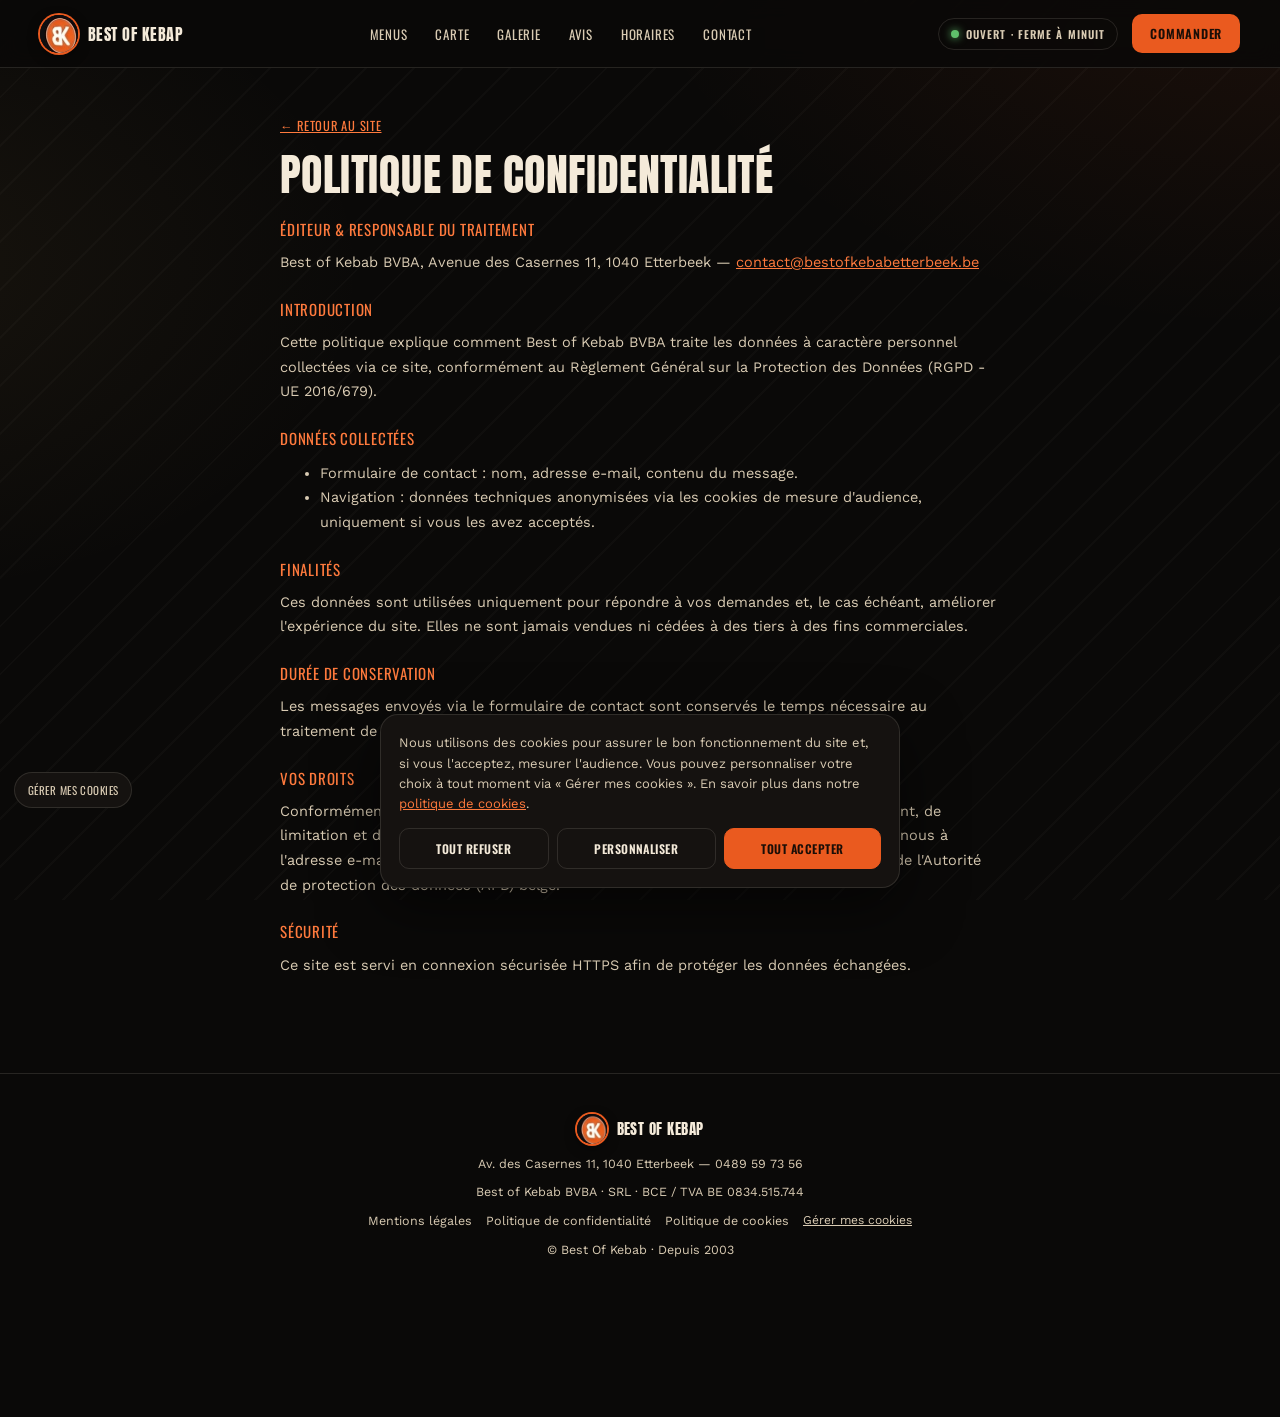
<file: legal/confidentialite.html>
<!DOCTYPE html>
<html lang="fr">
<head>
<meta charset="UTF-8">
<meta name="viewport" content="width=device-width, initial-scale=1.0, viewport-fit=cover">
<title>Politique de confidentialité — Best Of Kebab</title>
<meta name="description" content="Politique de confidentialité de Best Of Kebab, Avenue des Casernes 11, 1040 Etterbeek.">
<link rel="preconnect" href="https://fonts.googleapis.com">
<link rel="preconnect" href="https://fonts.gstatic.com" crossorigin>
<link href="https://fonts.googleapis.com/css2?family=Anton&family=Oswald:wght@500;600;700&family=Work+Sans:wght@400;500;600;700;800&display=swap" rel="stylesheet">
<link rel="icon" href="../favicon.ico" sizes="any">
<link rel="manifest" href="../manifest.json">
<meta name="theme-color" content="#ea5a1f">
<link rel="icon" href="../assets/img/favicon-32.png" sizes="32x32" type="image/png">
<link rel="icon" href="../assets/img/favicon-16.png" sizes="16x16" type="image/png">
<link rel="apple-touch-icon" href="../assets/img/apple-touch-icon.png">
<link rel="stylesheet" href="../css/style.css">
<style>
  .legal-page{ max-width:760px; margin:0 auto; padding:48px 20px 80px; }
  .legal-page h1{ font-size:clamp(30px,6vw,44px); color:var(--paper); margin-bottom:24px; }
  .legal-page h2{ font-size:15px; margin:26px 0 8px; color:var(--orange-2); font-family:'Oswald',sans-serif; text-transform:uppercase; letter-spacing:.05em; }
  .legal-page p, .legal-page li{ font-size:14.5px; color:var(--paper-dim); line-height:1.7; }
  .legal-page a{ color:var(--orange-2); text-decoration:underline; }
  .legal-back{ display:inline-block; margin-bottom:18px; font-family:'Oswald',sans-serif; font-size:12.5px; letter-spacing:.06em; text-transform:uppercase; color:var(--paper-dim); }
  .legal-back:hover{ color:var(--orange-2); }
</style>
</head>
<body>

<div class="topbar">
  <a class="brand" href="../index.html" style="text-decoration:none;">
    <img src="../assets/img/logo-badge.jpg" alt="Logo Best Of Kebab">
    <span>BEST OF KEBAP</span>
  </a>
  <nav class="desktop-nav">
    <a href="../index.html#bestsellers">Menus</a>
    <a href="../index.html#menu">Carte</a>
    <a href="../index.html#galerie">Galerie</a>
    <a href="../index.html#avis">Avis</a>
    <a href="../index.html#infos">Horaires</a>
    <a href="../index.html#contact">Contact</a>
  </nav>
  <div style="display:flex; align-items:center; gap:14px;">
    <div class="status-pill" id="statusPill">
      <span class="dot" id="statusDot"></span>
      <span id="statusText">…</span>
    </div>
    <a class="desktop-order-btn" href="https://www.takeaway.com/be-fr/menu/best-of-kebab-etterbeek" target="_blank" rel="noopener">Commander</a>
  </div>
</div>

<div class="legal-page">
  <a class="legal-back" href="../index.html">&larr; Retour au site</a>
  <h1>Politique de confidentialité</h1>
  <h2>Éditeur &amp; responsable du traitement</h2>
  <p>Best of Kebab BVBA, Avenue des Casernes 11, 1040 Etterbeek — <a href="mailto:contact@bestofkebabetterbeek.be">contact@bestofkebabetterbeek.be</a></p>

  <h2>Introduction</h2>
  <p>Cette politique explique comment Best of Kebab BVBA traite les données à caractère personnel collectées via ce site, conformément au Règlement Général sur la Protection des Données (RGPD - UE 2016/679).</p>

  <h2>Données collectées</h2>
  <ul>
    <li>Formulaire de contact : nom, adresse e-mail, contenu du message.</li>
    <li>Navigation : données techniques anonymisées via les cookies de mesure d'audience, uniquement si vous les avez acceptés.</li>
  </ul>

  <h2>Finalités</h2>
  <p>Ces données sont utilisées uniquement pour répondre à vos demandes et, le cas échéant, améliorer l'expérience du site. Elles ne sont jamais vendues ni cédées à des tiers à des fins commerciales.</p>

  <h2>Durée de conservation</h2>
  <p>Les messages envoyés via le formulaire de contact sont conservés le temps nécessaire au traitement de votre demande, puis supprimés.</p>

  <h2>Vos droits</h2>
  <p>Conformément au RGPD, vous disposez d'un droit d'accès, de rectification, d'effacement, de limitation et d'opposition concernant vos données. Pour exercer ces droits, contactez-nous à l'adresse e-mail ci-dessus. Vous pouvez également introduire une réclamation auprès de l'Autorité de protection des données (APD) belge.</p>

  <h2>Sécurité</h2>
  <p>Ce site est servi en connexion sécurisée HTTPS afin de protéger les données échangées.</p>
</div>

<footer>
  <a class="brand" href="../index.html" style="justify-content:center; text-decoration:none;">
    <img src="../assets/img/logo-badge.jpg" alt="Logo Best Of Kebab" style="width:30px;height:30px;">
    <span style="font-family:'Anton',sans-serif;font-size:15px;">BEST OF KEBAP</span>
  </a>
  <p>Av. des Casernes 11, 1040 Etterbeek — 0489 59 73 56</p>
  <p>Best of Kebab BVBA · SRL · BCE / TVA BE 0834.515.744</p>
  <div class="legal-links">
    <a href="mentions-legales.html">Mentions légales</a>
    <a href="confidentialite.html">Politique de confidentialité</a>
    <a href="cookies.html">Politique de cookies</a>
    <button onclick="openCookiePrefs()">Gérer mes cookies</button>
  </div>
  <p>© Best Of Kebab · Depuis 2003</p>
</footer>

<button class="cookie-manage-tab" onclick="openCookiePrefs()">Gérer mes cookies</button>

<div class="cookie-banner" id="cookieBanner">
  <p>Nous utilisons des cookies pour assurer le bon fonctionnement du site et, si vous l'acceptez, mesurer l'audience. Vous pouvez personnaliser votre choix à tout moment via « Gérer mes cookies ». En savoir plus dans notre <a href="cookies.html">politique de cookies</a>.</p>
  <div class="cookie-actions">
    <button class="cookie-btn" onclick="cookieChoice('refuse')">Tout refuser</button>
    <button class="cookie-btn" onclick="openCookiePrefs()">Personnaliser</button>
    <button class="cookie-btn accept" onclick="cookieChoice('accept')">Tout accepter</button>
  </div>
</div>

<div class="modal-overlay" id="modalPrefs">
  <div class="modal-box">
    <button class="modal-close" onclick="closeModal('modalPrefs')">×</button>
    <h2>Gérer mes cookies</h2>
    <p>Choisissez les catégories de cookies que vous autorisez sur ce site.</p>
    <div class="pref-row">
      <div><span class="t">Cookies nécessaires</span><span class="d">Indispensables au fonctionnement du site. Toujours actifs.</span></div>
      <label class="switch"><input type="checkbox" checked disabled><span class="slider"></span></label>
    </div>
    <div class="pref-row">
      <div><span class="t">Mesure d'audience</span><span class="d">Statistiques de fréquentation anonymisées.</span></div>
      <label class="switch"><input type="checkbox" id="prefAnalytics"><span class="slider"></span></label>
    </div>
    <div class="pref-row">
      <div><span class="t">Préférences</span><span class="d">Mémorise vos choix d'affichage d'une visite à l'autre.</span></div>
      <label class="switch"><input type="checkbox" id="prefPreferences"><span class="slider"></span></label>
    </div>
    <div class="modal-savebar">
      <a class="btn btn-ghost" style="flex:1;justify-content:center;" onclick="cookieChoice('refuse');closeModal('modalPrefs');">Tout refuser</a>
      <a class="btn btn-primary" style="flex:1;justify-content:center;" onclick="saveCookiePrefs();">Enregistrer</a>
    </div>
  </div>
</div>

<script src="../js/main.js" defer></script>
</body>
</html>
</file>
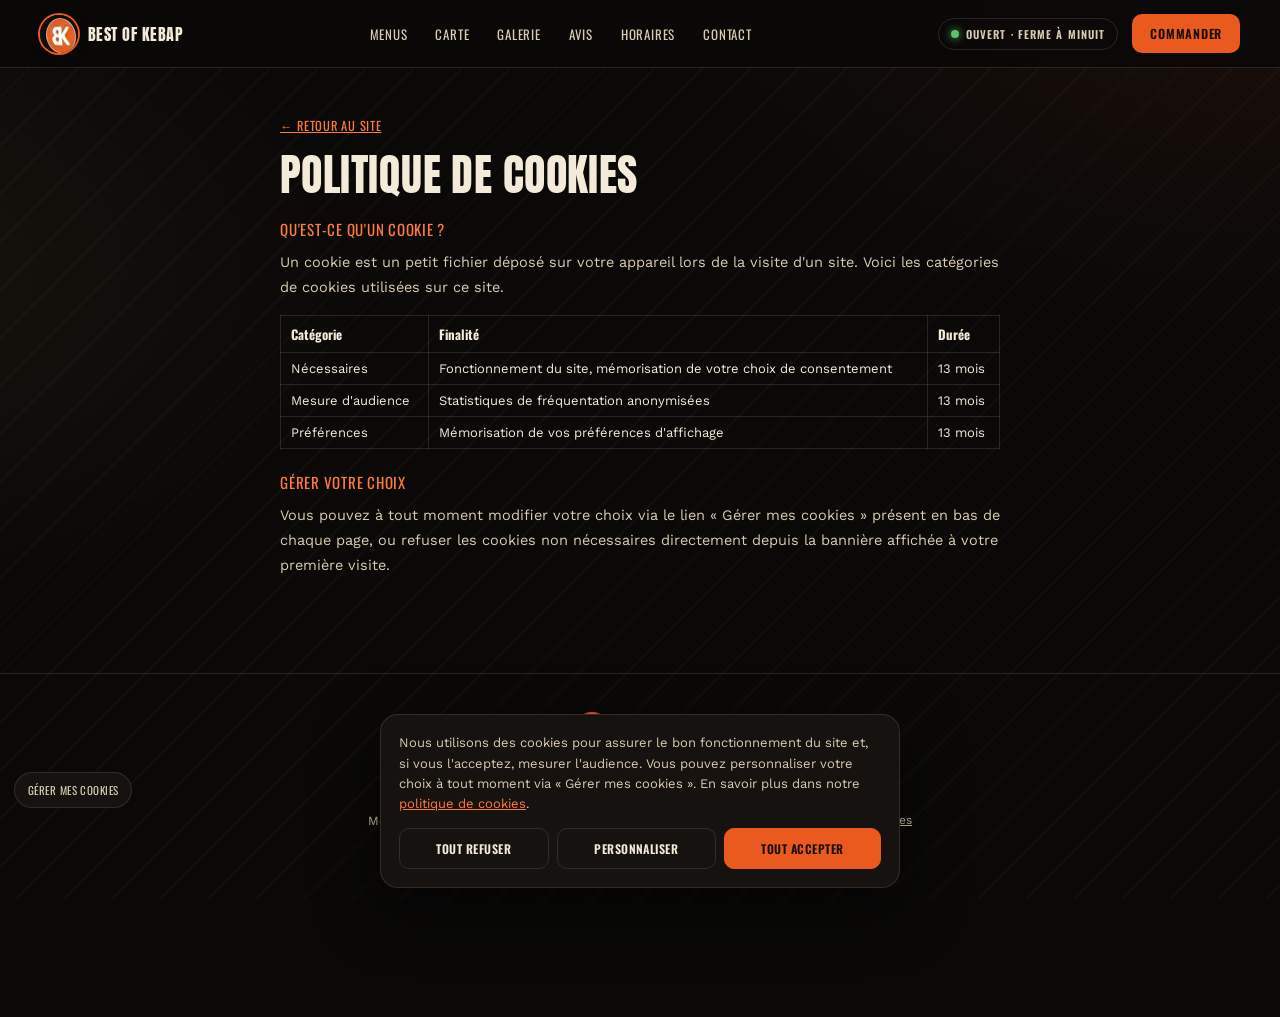
<file: legal/cookies.html>
<!DOCTYPE html>
<html lang="fr">
<head>
<meta charset="UTF-8">
<meta name="viewport" content="width=device-width, initial-scale=1.0, viewport-fit=cover">
<title>Politique de cookies — Best Of Kebab</title>
<meta name="description" content="Politique de cookies de Best Of Kebab, Avenue des Casernes 11, 1040 Etterbeek.">
<link rel="preconnect" href="https://fonts.googleapis.com">
<link rel="preconnect" href="https://fonts.gstatic.com" crossorigin>
<link href="https://fonts.googleapis.com/css2?family=Anton&family=Oswald:wght@500;600;700&family=Work+Sans:wght@400;500;600;700;800&display=swap" rel="stylesheet">
<link rel="icon" href="../favicon.ico" sizes="any">
<link rel="manifest" href="../manifest.json">
<meta name="theme-color" content="#ea5a1f">
<link rel="icon" href="../assets/img/favicon-32.png" sizes="32x32" type="image/png">
<link rel="icon" href="../assets/img/favicon-16.png" sizes="16x16" type="image/png">
<link rel="apple-touch-icon" href="../assets/img/apple-touch-icon.png">
<link rel="stylesheet" href="../css/style.css">
<style>
  .legal-page{ max-width:760px; margin:0 auto; padding:48px 20px 80px; }
  .legal-page h1{ font-size:clamp(30px,6vw,44px); color:var(--paper); margin-bottom:24px; }
  .legal-page h2{ font-size:15px; margin:26px 0 8px; color:var(--orange-2); font-family:'Oswald',sans-serif; text-transform:uppercase; letter-spacing:.05em; }
  .legal-page p, .legal-page li{ font-size:14.5px; color:var(--paper-dim); line-height:1.7; }
  .legal-page a{ color:var(--orange-2); text-decoration:underline; }
  .legal-back{ display:inline-block; margin-bottom:18px; font-family:'Oswald',sans-serif; font-size:12.5px; letter-spacing:.06em; text-transform:uppercase; color:var(--paper-dim); }
  .legal-back:hover{ color:var(--orange-2); }
</style>
</head>
<body>

<div class="topbar">
  <a class="brand" href="../index.html" style="text-decoration:none;">
    <img src="../assets/img/logo-badge.jpg" alt="Logo Best Of Kebab">
    <span>BEST OF KEBAP</span>
  </a>
  <nav class="desktop-nav">
    <a href="../index.html#bestsellers">Menus</a>
    <a href="../index.html#menu">Carte</a>
    <a href="../index.html#galerie">Galerie</a>
    <a href="../index.html#avis">Avis</a>
    <a href="../index.html#infos">Horaires</a>
    <a href="../index.html#contact">Contact</a>
  </nav>
  <div style="display:flex; align-items:center; gap:14px;">
    <div class="status-pill" id="statusPill">
      <span class="dot" id="statusDot"></span>
      <span id="statusText">…</span>
    </div>
    <a class="desktop-order-btn" href="https://www.takeaway.com/be-fr/menu/best-of-kebab-etterbeek" target="_blank" rel="noopener">Commander</a>
  </div>
</div>

<div class="legal-page">
  <a class="legal-back" href="../index.html">&larr; Retour au site</a>
  <h1>Politique de cookies</h1>
  <h2>Qu'est-ce qu'un cookie&nbsp;?</h2>
  <p>Un cookie est un petit fichier déposé sur votre appareil lors de la visite d'un site. Voici les catégories de cookies utilisées sur ce site.</p>

  <table style="width:100%; border-collapse:collapse; margin:14px 0; font-size:13px;">
    <tr>
      <th style="border:1px solid var(--line); padding:8px 10px; text-align:left; color:var(--paper); font-family:'Oswald',sans-serif;">Catégorie</th>
      <th style="border:1px solid var(--line); padding:8px 10px; text-align:left; color:var(--paper); font-family:'Oswald',sans-serif;">Finalité</th>
      <th style="border:1px solid var(--line); padding:8px 10px; text-align:left; color:var(--paper); font-family:'Oswald',sans-serif;">Durée</th>
    </tr>
    <tr>
      <td style="border:1px solid var(--line); padding:8px 10px;">Nécessaires</td>
      <td style="border:1px solid var(--line); padding:8px 10px;">Fonctionnement du site, mémorisation de votre choix de consentement</td>
      <td style="border:1px solid var(--line); padding:8px 10px;">13 mois</td>
    </tr>
    <tr>
      <td style="border:1px solid var(--line); padding:8px 10px;">Mesure d'audience</td>
      <td style="border:1px solid var(--line); padding:8px 10px;">Statistiques de fréquentation anonymisées</td>
      <td style="border:1px solid var(--line); padding:8px 10px;">13 mois</td>
    </tr>
    <tr>
      <td style="border:1px solid var(--line); padding:8px 10px;">Préférences</td>
      <td style="border:1px solid var(--line); padding:8px 10px;">Mémorisation de vos préférences d'affichage</td>
      <td style="border:1px solid var(--line); padding:8px 10px;">13 mois</td>
    </tr>
  </table>

  <h2>Gérer votre choix</h2>
  <p>Vous pouvez à tout moment modifier votre choix via le lien « Gérer mes cookies » présent en bas de chaque page, ou refuser les cookies non nécessaires directement depuis la bannière affichée à votre première visite.</p>
</div>

<footer>
  <a class="brand" href="../index.html" style="justify-content:center; text-decoration:none;">
    <img src="../assets/img/logo-badge.jpg" alt="Logo Best Of Kebab" style="width:30px;height:30px;">
    <span style="font-family:'Anton',sans-serif;font-size:15px;">BEST OF KEBAP</span>
  </a>
  <p>Av. des Casernes 11, 1040 Etterbeek — 0489 59 73 56</p>
  <p>Best of Kebab BVBA · SRL · BCE / TVA BE 0834.515.744</p>
  <div class="legal-links">
    <a href="mentions-legales.html">Mentions légales</a>
    <a href="confidentialite.html">Politique de confidentialité</a>
    <a href="cookies.html">Politique de cookies</a>
    <button onclick="openCookiePrefs()">Gérer mes cookies</button>
  </div>
  <p>© Best Of Kebab · Depuis 2003</p>
</footer>

<button class="cookie-manage-tab" onclick="openCookiePrefs()">Gérer mes cookies</button>

<div class="cookie-banner" id="cookieBanner">
  <p>Nous utilisons des cookies pour assurer le bon fonctionnement du site et, si vous l'acceptez, mesurer l'audience. Vous pouvez personnaliser votre choix à tout moment via « Gérer mes cookies ». En savoir plus dans notre <a href="cookies.html">politique de cookies</a>.</p>
  <div class="cookie-actions">
    <button class="cookie-btn" onclick="cookieChoice('refuse')">Tout refuser</button>
    <button class="cookie-btn" onclick="openCookiePrefs()">Personnaliser</button>
    <button class="cookie-btn accept" onclick="cookieChoice('accept')">Tout accepter</button>
  </div>
</div>

<div class="modal-overlay" id="modalPrefs">
  <div class="modal-box">
    <button class="modal-close" onclick="closeModal('modalPrefs')">×</button>
    <h2>Gérer mes cookies</h2>
    <p>Choisissez les catégories de cookies que vous autorisez sur ce site.</p>
    <div class="pref-row">
      <div><span class="t">Cookies nécessaires</span><span class="d">Indispensables au fonctionnement du site. Toujours actifs.</span></div>
      <label class="switch"><input type="checkbox" checked disabled><span class="slider"></span></label>
    </div>
    <div class="pref-row">
      <div><span class="t">Mesure d'audience</span><span class="d">Statistiques de fréquentation anonymisées.</span></div>
      <label class="switch"><input type="checkbox" id="prefAnalytics"><span class="slider"></span></label>
    </div>
    <div class="pref-row">
      <div><span class="t">Préférences</span><span class="d">Mémorise vos choix d'affichage d'une visite à l'autre.</span></div>
      <label class="switch"><input type="checkbox" id="prefPreferences"><span class="slider"></span></label>
    </div>
    <div class="modal-savebar">
      <a class="btn btn-ghost" style="flex:1;justify-content:center;" onclick="cookieChoice('refuse');closeModal('modalPrefs');">Tout refuser</a>
      <a class="btn btn-primary" style="flex:1;justify-content:center;" onclick="saveCookiePrefs();">Enregistrer</a>
    </div>
  </div>
</div>

<script src="../js/main.js" defer></script>
</body>
</html>
</file>
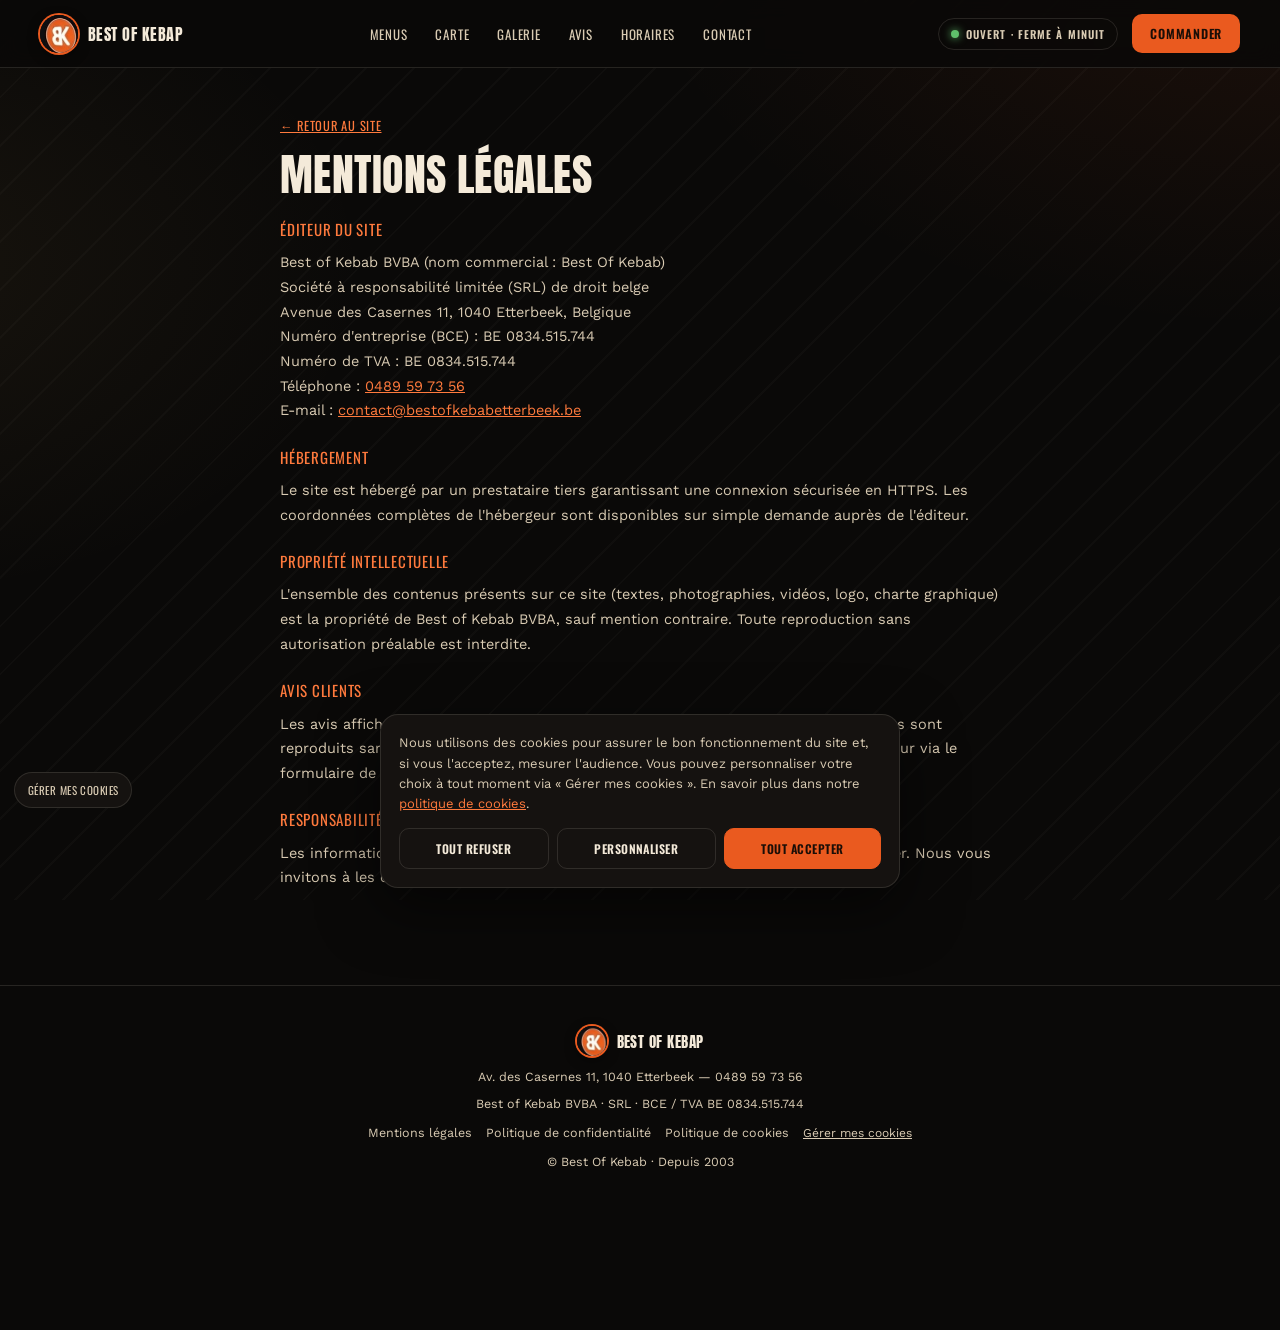
<file: legal/mentions-legales.html>
<!DOCTYPE html>
<html lang="fr">
<head>
<meta charset="UTF-8">
<meta name="viewport" content="width=device-width, initial-scale=1.0, viewport-fit=cover">
<title>Mentions légales — Best Of Kebab</title>
<meta name="description" content="Mentions légales de Best Of Kebab, Avenue des Casernes 11, 1040 Etterbeek.">
<link rel="preconnect" href="https://fonts.googleapis.com">
<link rel="preconnect" href="https://fonts.gstatic.com" crossorigin>
<link href="https://fonts.googleapis.com/css2?family=Anton&family=Oswald:wght@500;600;700&family=Work+Sans:wght@400;500;600;700;800&display=swap" rel="stylesheet">
<link rel="icon" href="../favicon.ico" sizes="any">
<link rel="manifest" href="../manifest.json">
<meta name="theme-color" content="#ea5a1f">
<link rel="icon" href="../assets/img/favicon-32.png" sizes="32x32" type="image/png">
<link rel="icon" href="../assets/img/favicon-16.png" sizes="16x16" type="image/png">
<link rel="apple-touch-icon" href="../assets/img/apple-touch-icon.png">
<link rel="stylesheet" href="../css/style.css">
<style>
  .legal-page{ max-width:760px; margin:0 auto; padding:48px 20px 80px; }
  .legal-page h1{ font-size:clamp(30px,6vw,44px); color:var(--paper); margin-bottom:24px; }
  .legal-page h2{ font-size:15px; margin:26px 0 8px; color:var(--orange-2); font-family:'Oswald',sans-serif; text-transform:uppercase; letter-spacing:.05em; }
  .legal-page p, .legal-page li{ font-size:14.5px; color:var(--paper-dim); line-height:1.7; }
  .legal-page a{ color:var(--orange-2); text-decoration:underline; }
  .legal-back{ display:inline-block; margin-bottom:18px; font-family:'Oswald',sans-serif; font-size:12.5px; letter-spacing:.06em; text-transform:uppercase; color:var(--paper-dim); }
  .legal-back:hover{ color:var(--orange-2); }
</style>
</head>
<body>

<div class="topbar">
  <a class="brand" href="../index.html" style="text-decoration:none;">
    <img src="../assets/img/logo-badge.jpg" alt="Logo Best Of Kebab">
    <span>BEST OF KEBAP</span>
  </a>
  <nav class="desktop-nav">
    <a href="../index.html#bestsellers">Menus</a>
    <a href="../index.html#menu">Carte</a>
    <a href="../index.html#galerie">Galerie</a>
    <a href="../index.html#avis">Avis</a>
    <a href="../index.html#infos">Horaires</a>
    <a href="../index.html#contact">Contact</a>
  </nav>
  <div style="display:flex; align-items:center; gap:14px;">
    <div class="status-pill" id="statusPill">
      <span class="dot" id="statusDot"></span>
      <span id="statusText">…</span>
    </div>
    <a class="desktop-order-btn" href="https://www.takeaway.com/be-fr/menu/best-of-kebab-etterbeek" target="_blank" rel="noopener">Commander</a>
  </div>
</div>

<div class="legal-page">
  <a class="legal-back" href="../index.html">&larr; Retour au site</a>
  <h1>Mentions légales</h1>

  <h2>Éditeur du site</h2>
  <p>
    Best of Kebab BVBA (nom commercial : Best Of Kebab)<br>
    Société à responsabilité limitée (SRL) de droit belge<br>
    Avenue des Casernes 11, 1040 Etterbeek, Belgique<br>
    Numéro d'entreprise (BCE) : BE 0834.515.744<br>
    Numéro de TVA : BE 0834.515.744<br>
    Téléphone : <a href="tel:+3248959736">0489 59 73 56</a><br>
    E-mail : <a href="mailto:contact@bestofkebabetterbeek.be">contact@bestofkebabetterbeek.be</a>
  </p>

  <h2>Hébergement</h2>
  <p>Le site est hébergé par un prestataire tiers garantissant une connexion sécurisée en HTTPS. Les coordonnées complètes de l'hébergeur sont disponibles sur simple demande auprès de l'éditeur.</p>

  <h2>Propriété intellectuelle</h2>
  <p>L'ensemble des contenus présents sur ce site (textes, photographies, vidéos, logo, charte graphique) est la propriété de Best of Kebab BVBA, sauf mention contraire. Toute reproduction sans autorisation préalable est interdite.</p>

  <h2>Avis clients</h2>
  <p>Les avis affichés proviennent de la fiche Google publique de l'établissement. Les textes sont reproduits sans modification. Un avis peut être retiré sur simple demande de son auteur via le formulaire de contact.</p>

  <h2>Responsabilité</h2>
  <p>Les informations (menu, prix, horaires) sont fournies à titre indicatif et peuvent évoluer. Nous vous invitons à les confirmer par téléphone en cas de doute.</p>
</div>

<footer>
  <a class="brand" href="../index.html" style="justify-content:center; text-decoration:none;">
    <img src="../assets/img/logo-badge.jpg" alt="Logo Best Of Kebab" style="width:30px;height:30px;">
    <span style="font-family:'Anton',sans-serif;font-size:15px;">BEST OF KEBAP</span>
  </a>
  <p>Av. des Casernes 11, 1040 Etterbeek — 0489 59 73 56</p>
  <p>Best of Kebab BVBA · SRL · BCE / TVA BE 0834.515.744</p>
  <div class="legal-links">
    <a href="mentions-legales.html">Mentions légales</a>
    <a href="confidentialite.html">Politique de confidentialité</a>
    <a href="cookies.html">Politique de cookies</a>
    <button onclick="openCookiePrefs()">Gérer mes cookies</button>
  </div>
  <p>© Best Of Kebab · Depuis 2003</p>
</footer>

<button class="cookie-manage-tab" onclick="openCookiePrefs()">Gérer mes cookies</button>

<div class="cookie-banner" id="cookieBanner">
  <p>Nous utilisons des cookies pour assurer le bon fonctionnement du site et, si vous l'acceptez, mesurer l'audience. Vous pouvez personnaliser votre choix à tout moment via « Gérer mes cookies ». En savoir plus dans notre <a href="cookies.html">politique de cookies</a>.</p>
  <div class="cookie-actions">
    <button class="cookie-btn" onclick="cookieChoice('refuse')">Tout refuser</button>
    <button class="cookie-btn" onclick="openCookiePrefs()">Personnaliser</button>
    <button class="cookie-btn accept" onclick="cookieChoice('accept')">Tout accepter</button>
  </div>
</div>

<div class="modal-overlay" id="modalPrefs">
  <div class="modal-box">
    <button class="modal-close" onclick="closeModal('modalPrefs')">×</button>
    <h2>Gérer mes cookies</h2>
    <p>Choisissez les catégories de cookies que vous autorisez sur ce site.</p>
    <div class="pref-row">
      <div><span class="t">Cookies nécessaires</span><span class="d">Indispensables au fonctionnement du site. Toujours actifs.</span></div>
      <label class="switch"><input type="checkbox" checked disabled><span class="slider"></span></label>
    </div>
    <div class="pref-row">
      <div><span class="t">Mesure d'audience</span><span class="d">Statistiques de fréquentation anonymisées.</span></div>
      <label class="switch"><input type="checkbox" id="prefAnalytics"><span class="slider"></span></label>
    </div>
    <div class="pref-row">
      <div><span class="t">Préférences</span><span class="d">Mémorise vos choix d'affichage d'une visite à l'autre.</span></div>
      <label class="switch"><input type="checkbox" id="prefPreferences"><span class="slider"></span></label>
    </div>
    <div class="modal-savebar">
      <a class="btn btn-ghost" style="flex:1;justify-content:center;" onclick="cookieChoice('refuse');closeModal('modalPrefs');">Tout refuser</a>
      <a class="btn btn-primary" style="flex:1;justify-content:center;" onclick="saveCookiePrefs();">Enregistrer</a>
    </div>
  </div>
</div>

<script src="../js/main.js" defer></script>
</body>
</html>
</file>
<file: css/style.css>
:root{
    --char-0:#0a0908;
    --char-1:#151210;
    --char-2:#1f1a16;
    --paper:#f4ead9;
    --paper-dim:#d9cbb3;
    --orange:#ea5a1f;
    --orange-2:#ff7a3d;
    --red:#c22a1e;
    --gold:#caa056;
    --line: rgba(244,234,217,0.12);
    --shadow: 0 20px 50px rgba(0,0,0,.45);
    --radius: 18px;
  }
  *{box-sizing:border-box;}
  html{scroll-behavior:smooth;}
  body{
    margin:0;
    background:
      radial-gradient(1100px 700px at 100% -10%, rgba(234,90,31,.09), transparent 60%),
      radial-gradient(900px 600px at -10% 30%, rgba(202,160,86,.07), transparent 55%),
      repeating-linear-gradient(135deg, rgba(244,234,217,.025) 0 2px, transparent 2px 34px),
      var(--char-0);
    background-attachment:fixed;
    color:var(--paper);
    font-family:'Work Sans',sans-serif;
    -webkit-font-smoothing:antialiased;
    padding-bottom:78px;
    overflow-x:hidden;
  }
  img{max-width:100%;display:block;}
  a{color:inherit;text-decoration:none;}
  .eyebrow{
    font-family:'Oswald',sans-serif;
    text-transform:uppercase;
    letter-spacing:.22em;
    font-size:12.5px;
    font-weight:600;
    color:var(--orange-2);
  }
  h1,h2,h3{
    font-family:'Anton',sans-serif;
    font-weight:400;
    text-transform:uppercase;
    letter-spacing:.01em;
    margin:0;
    line-height:0.98;
  }
  .section{ padding: 64px 20px; max-width: 1080px; margin:0 auto; }
  .section-head{ margin-bottom:28px; }
  .section-head h2{ font-size:clamp(32px,7vw,52px); color:var(--paper); }
  .section-head p{ color:var(--paper-dim); max-width:52ch; margin-top:10px; font-size:15.5px; }

  @media(min-width:1100px){
    .section{ max-width:1240px; padding:88px 40px; }
    .section-head{ max-width:900px; }
  }

  #menu{ padding-bottom:28px; }
  #galerie{ padding-top:28px; }
  @media(min-width:1100px){
    #menu{ padding-bottom:40px; }
    #galerie{ padding-top:40px; }
  }

  /* ============ TOP BAR ============ */
  .topbar{
    position:sticky; top:0; z-index:40;
    display:flex; align-items:center; justify-content:space-between;
    padding:10px 16px;
    background:rgba(10,9,8,0.85);
    backdrop-filter: blur(10px);
    border-bottom:1px solid var(--line);
  }
  .brand{ display:flex; align-items:center; gap:10px; }
  .brand img{ width:38px; height:38px; border-radius:50%; object-fit:cover; box-shadow:0 0 0 2px var(--orange), 0 4px 12px rgba(0,0,0,.5); }
  .brand span{ font-family:'Anton',sans-serif; font-size:16px; letter-spacing:.03em; color:var(--paper); }
  .status-pill{
    display:flex; align-items:center; gap:7px;
    font-family:'Oswald',sans-serif; font-size:11px; font-weight:600;
    text-transform:uppercase; letter-spacing:.1em;
    padding:7px 12px; border-radius:999px;
    border:1px solid var(--line); color:var(--paper-dim);
  }
  .dot{ width:8px; height:8px; border-radius:50%; background:#5fbf6b; box-shadow:0 0 8px #5fbf6b; animation: dotPulse 2.4s ease-in-out infinite; }
  .dot.closed{ background:#c22a1e; box-shadow:0 0 8px #c22a1e; animation:none; }
  @keyframes dotPulse{
    0%, 100%{ box-shadow:0 0 6px #5fbf6b; opacity:1; }
    50%{ box-shadow:0 0 14px #5fbf6b; opacity:.7; }
  }

  .desktop-nav{ display:none; }
  .desktop-order-btn{ display:none; }
  @media(min-width:900px){
    .topbar{ padding:14px 40px; }
    .desktop-nav{ display:flex; gap:28px; align-items:center; }
    .desktop-nav a{
      font-family:'Oswald',sans-serif; font-size:13px; letter-spacing:.06em; text-transform:uppercase;
      color:var(--paper-dim); transition:color .15s ease;
    }
    .desktop-nav a:hover{ color:var(--orange-2); }
    .desktop-order-btn{
      display:inline-flex; font-family:'Oswald',sans-serif; font-size:12.5px; letter-spacing:.06em; text-transform:uppercase;
      font-weight:600; background:var(--orange); color:#1a0e07; padding:10px 18px; border-radius:10px;
    }
  }

  /* ============ HERO ============ */
  .hero{
    position:relative;
    min-height: 100svh;
    display:flex; align-items:flex-end;
    overflow:hidden;
    isolation:isolate;
    background:#000;
  }
  .hero-media{ position:absolute; inset:0; z-index:-2; }
  .hero-media video{
    width:100%; height:100%; object-fit:cover; object-position: 50% 35%;
  }
  .hero::after{
    content:""; position:absolute; inset:0; z-index:-1;
    background:
      linear-gradient(180deg, rgba(10,9,8,.35) 0%, rgba(10,9,8,.15) 30%, rgba(10,9,8,.92) 92%),
      linear-gradient(90deg, rgba(10,9,8,.75) 0%, rgba(10,9,8,.05) 55%);
  }
  .hero-content{ position:relative; padding: 28px 22px 46px; width:100%; }
  .hero-sub{
    margin-top:14px; max-width:46ch; color:var(--paper-dim);
    font-size:16px; line-height:1.5;
    animation: heroFadeUp .8s ease .36s both;
  }
  @media(min-width:1100px){
    .hero{ min-height:88vh; }
    .hero-content{ max-width:1240px; margin:0 auto; padding:40px 40px 64px; }
    .hero-sub{ max-width:52ch; }
  }
  .badge-since{
    display:inline-flex; align-items:center; gap:8px;
    border:1px solid var(--gold); color:var(--gold);
    font-family:'Oswald',sans-serif; font-size:11.5px; letter-spacing:.16em; text-transform:uppercase;
    padding:6px 12px; border-radius:999px; margin-bottom:16px;
    animation: heroFadeUp .8s ease .1s both, badgeGlow 3s ease-in-out 1s infinite;
  }
  @keyframes badgeGlow{
    0%, 100%{ box-shadow:0 0 0 rgba(202,160,86,0); }
    50%{ box-shadow:0 0 14px rgba(202,160,86,.55); }
  }
  .hero h1{
    font-size:clamp(44px,13vw,84px);
    color:var(--paper);
    text-shadow: 0 10px 30px rgba(0,0,0,.5);
    animation: heroFadeUp .8s ease .22s both;
  }
  .hero h1 em{ font-style:normal; color:var(--orange-2); }
  .hero-ctas{ display:flex; gap:12px; margin-top:26px; flex-wrap:wrap; animation: heroFadeUp .8s ease .48s both; }
  @keyframes heroFadeUp{
    from{ opacity:0; transform:translateY(18px); }
    to{ opacity:1; transform:translateY(0); }
  }
  .btn{
    font-family:'Oswald',sans-serif; text-transform:uppercase; letter-spacing:.08em;
    font-weight:600; font-size:13.5px;
    padding:14px 22px; border-radius:12px;
    display:inline-flex; align-items:center; gap:8px;
    border:1px solid transparent; cursor:pointer;
    transition:transform .15s ease, filter .15s ease;
  }
  .btn:active{ transform:scale(.96); }
  .btn-primary{
    background:var(--orange); color:#1a0e07; box-shadow:0 10px 24px rgba(234,90,31,.35);
    position:relative; overflow:hidden;
  }
  .btn-primary::after{
    content:""; position:absolute; top:0; left:-60%; width:40%; height:100%;
    background:linear-gradient(115deg, transparent, rgba(255,255,255,.45), transparent);
    transform:skewX(-20deg);
  }
  .btn-primary:hover::after{ animation: sheen 1s ease; }
  @keyframes sheen{ from{ left:-60%; } to{ left:130%; } }
  .btn-primary:hover{ filter:brightness(1.08); }
  .btn-ghost{ border-color:rgba(244,234,217,.4); color:var(--paper); }
  .btn-ghost:hover{ background:rgba(244,234,217,.08); }

  /* marquee */
  .marquee{
    background:var(--orange); color:#1a0e07; overflow:hidden;
    white-space:nowrap; border-top:3px solid var(--char-0); border-bottom:3px solid var(--char-0);
    transform:rotate(-1.2deg) scale(1.03);
    margin: -18px 0 0;
    position:relative; z-index:5;
  }
  .marquee-track{ display:inline-flex; animation: scroll 40s linear infinite; width:max-content; }
  .marquee span{
    font-family:'Anton',sans-serif; font-size:20px; letter-spacing:.03em;
    padding:10px 22px; display:inline-flex; align-items:center; gap:14px; white-space:nowrap;
  }
  @keyframes scroll{ from{ transform:translateX(0);} to{ transform:translateX(-16.6667%);} }

  /* ============ BEST SELLERS ============ */
  .stamp-grid{
    display:grid; grid-template-columns:repeat(2,1fr); gap:14px;
  }
  @media(min-width:720px){ .stamp-grid{ grid-template-columns:repeat(4,1fr); } }
  .ticket{
    background:var(--char-1); border:1px solid var(--line); border-radius:16px;
    overflow:hidden; position:relative;
  }
  .ticket-photo{ position:relative; aspect-ratio:4/3; overflow:hidden; }
  .ticket-photo img{ width:100%; height:100%; object-fit:cover; transition:transform .5s ease; }
  .ticket:hover .ticket-photo img{ transform:scale(1.06); }
  .ticket-body{ padding:16px 14px 18px; }
  .ticket-body h3{ font-size:19px; color:var(--paper); }
  .ticket-body .desc{ font-size:12.5px; color:var(--paper-dim); margin-top:4px; min-height:32px; }
  .ticket-price{
    margin-top:10px; display:flex; align-items:center; justify-content:space-between;
  }
  .price-tag{
    font-family:'Anton',sans-serif; font-size:22px; color:var(--orange-2);
  }
  .perf{
    height:1px; background-image: repeating-linear-gradient(90deg, var(--line) 0 6px, transparent 6px 12px);
    margin: 0 14px;
  }

  /* ============ MENU ============ */
  .menu-layout{ display:block; }
  .menu-panels{ display:block; }
  .menu-tabs{ display:flex; gap:8px; overflow-x:auto; padding-bottom:6px; margin-bottom:20px; scrollbar-width:none;}
  .menu-tabs::-webkit-scrollbar{display:none;}
  .menu-tab{
    flex:0 0 auto; font-family:'Oswald',sans-serif; text-transform:uppercase; letter-spacing:.06em;
    font-size:12.5px; font-weight:600; padding:9px 16px; border-radius:999px;
    border:1px solid var(--line); color:var(--paper-dim); background:transparent; cursor:pointer;
    transition:background-color .25s ease, color .25s ease, border-color .25s ease, transform .2s ease;
  }
  @media(min-width:900px){
    .menu-layout{ display:grid; grid-template-columns:220px 1fr; gap:32px; align-items:start; }
    .menu-tabs{
      flex-direction:column; overflow-x:visible; position:sticky; top:90px;
      gap:6px; padding-bottom:0;
    }
    .menu-tab{ width:100%; text-align:left; padding:12px 16px; }
  }
  .menu-tab.active{ background:var(--orange); color:#1a0e07; border-color:var(--orange); transform:scale(1.04); }
  .menu-tab:active{ transform:scale(.95); }
  .menu-panel{ display:none; }
  .menu-panel.active{ display:block; animation:fadein .35s ease; }
  @keyframes fadein{ from{opacity:0; transform:translateY(10px);} to{opacity:1; transform:translateY(0);} }
  .menu-list{ display:flex; flex-direction:column; }
  .menu-row{
    display:flex; justify-content:space-between; align-items:baseline; gap:14px;
    padding:13px 2px; border-bottom:1px dashed var(--line);
    transition:background-color .2s ease, padding-left .2s ease;
  }
  .menu-row:hover{ background-color:rgba(234,90,31,.06); padding-left:8px; border-radius:8px; }
  .menu-row .name{ font-size:15.5px; color:var(--paper); }
  .menu-row .price{ font-family:'Anton',sans-serif; font-size:17px; color:var(--orange-2); white-space:nowrap; }
  .menu-note{ font-size:12.5px; color:var(--paper-dim); margin-top:14px; font-style:italic; }
  .drink-pills{ display:flex; flex-wrap:wrap; gap:9px; }
  .drink-pill{
    font-family:'Oswald',sans-serif; font-size:12.5px; letter-spacing:.03em;
    border:1px solid var(--line); border-radius:999px; padding:8px 14px; color:var(--paper-dim);
  }
  .menu-photo-card{
    margin-top:26px; border-radius:16px; overflow:hidden; border:1px solid var(--line);
    position:relative;
  }
  .menu-photo-card img{ width:100%; display:block; }
  .menu-photo-card .cap{
    position:absolute; left:0; right:0; bottom:0; padding:14px 16px;
    background:linear-gradient(0deg, rgba(10,9,8,.92), transparent);
    font-family:'Oswald',sans-serif; font-size:12px; letter-spacing:.08em; text-transform:uppercase; color:var(--paper-dim);
  }
  .menu-gallery{
    margin-top:26px; display:grid; grid-template-columns:1fr; gap:14px;
  }
  @media(min-width:900px){ .menu-gallery{ grid-template-columns:repeat(3,1fr); } }
  .menu-gallery-item{
    border-radius:16px; overflow:hidden; border:1px solid var(--line);
    transition:transform .3s ease, box-shadow .3s ease;
  }
  .menu-gallery-item img{ width:100%; display:block; }
  .menu-gallery-item:hover{ transform:translateY(-4px); box-shadow:0 16px 34px rgba(0,0,0,.4); }

  /* ============ GALLERY ============ */
  .gallery{
    display:grid; grid-template-columns:repeat(2,1fr); gap:10px;
  }
  @media(min-width:720px){ .gallery{ grid-template-columns:repeat(3,1fr); } }
  .gallery a{ display:block; border-radius:14px; overflow:hidden; aspect-ratio:1/1; position:relative;}
  .gallery img{ width:100%; height:100%; object-fit:cover; transition:transform .4s ease; }
  .gallery .storefront-tile img{ object-position:top center; }
  .gallery a:hover img{ transform:scale(1.08); }
  .gallery .big{ grid-column:span 2; aspect-ratio:2/1.15; }
  .gallery .storefront-tile{ aspect-ratio:1058/1100; }
  @media(min-width:720px){
    .gallery .big{ grid-column:span 1; aspect-ratio:1/1; }
    .gallery .storefront-tile{ grid-column:span 2; aspect-ratio:1058/1100; }
  }

  /* ============ REVIEWS ============ */
  .rating-hero{
    display:flex; align-items:center; gap:18px; flex-wrap:wrap;
    background:var(--char-1); border:1px solid var(--line); border-radius:18px; padding:22px;
    margin-bottom:22px;
  }
  .rating-score{ font-family:'Anton',sans-serif; font-size:56px; color:var(--paper); line-height:1; }
  .stars{ color:var(--gold); font-size:20px; letter-spacing:2px; }
  .rating-meta{ font-size:13px; color:var(--paper-dim); }
  .rating-meta b{ color:var(--paper); }
  .google-g{
    margin-left:auto; font-family:'Oswald',sans-serif; font-size:12px; letter-spacing:.1em;
    text-transform:uppercase; color:var(--paper-dim); border:1px solid var(--line);
    padding:8px 12px; border-radius:10px;
  }

  .testi-carousel-wrap{
    position:relative; margin:0 -20px; padding:0 20px;
    overflow:hidden;
    -webkit-mask-image: linear-gradient(90deg, transparent 0, #000 40px, #000 calc(100% - 40px), transparent 100%);
    mask-image: linear-gradient(90deg, transparent 0, #000 40px, #000 calc(100% - 40px), transparent 100%);
  }
  .testi-carousel{
    display:flex;
    width:max-content;
    animation: testiMarquee 70s linear infinite;
    will-change: transform;
  }
  @keyframes testiMarquee{
    from{ transform:translateX(0); }
    to{ transform:translateX(-50%); }
  }
  .testi{
    flex:0 0 auto; width:300px; margin-right:14px;
    background:var(--char-1); border:1px solid var(--line); border-radius:16px; padding:18px;
    display:flex; flex-direction:column;
  }
  @media(min-width:600px){ .testi{ width:340px; } }
  @media(min-width:980px){ .testi{ width:360px; } }
  .testi-head{ display:flex; align-items:center; gap:12px; margin-bottom:12px; }
  .testi-head .avatar{
    width:44px; height:44px; border-radius:50%; flex:0 0 auto; overflow:hidden;
    background:var(--char-2); aspect-ratio:1/1;
  }
  .testi-head .avatar img{ width:100%; height:100%; object-fit:cover; object-position:center; display:block; }
  .testi-name{ font-size:14px; font-weight:600; color:var(--paper); }
  .testi-meta{ font-size:11.5px; color:var(--paper-dim); font-family:'Oswald',sans-serif; }
  .testi .stars{ font-size:13px; margin-bottom:8px; display:block; }
  .testi p{ font-size:13.5px; color:var(--paper); line-height:1.5; margin:0; flex:1; }
  .testi-time{ font-size:11px; color:var(--paper-dim); margin-top:10px; font-family:'Oswald',sans-serif; letter-spacing:.03em; }
  .testi-source{ text-align:center; font-size:11.5px; color:var(--paper-dim); margin-top:16px; font-family:'Oswald',sans-serif; letter-spacing:.03em; }
  .testi-source a{ color:var(--orange-2); }

  /* ============ HOURS + INFO ============ */
  .info-grid{ display:grid; gap:16px; grid-template-columns:1fr; }
  @media(min-width:720px){
    .info-grid{ grid-template-columns:1.1fr .9fr; }
    .info-grid .map-embed{ grid-column:1 / -1; }
  }
  .card{ background:var(--char-1); border:1px solid var(--line); border-radius:18px; padding:22px; }
  .hours-row{
    display:flex; justify-content:space-between; padding:9px 0; border-bottom:1px solid var(--line);
    font-size:14.5px;
  }
  .hours-row:last-child{ border-bottom:none; }
  .hours-row.today{ color:var(--orange-2); font-weight:600; }
  .hours-row span:last-child{ font-family:'Oswald',sans-serif; }
  .contact-line{
    display:flex; align-items:center; gap:12px; padding:12px 0; border-bottom:1px solid var(--line);
    font-size:14.5px;
  }
  .contact-line:last-child{ border-bottom:none; }
  .contact-line .ic{
    width:38px; height:38px; border-radius:10px; background:rgba(234,90,31,.14);
    display:flex; align-items:center; justify-content:center; flex:0 0 auto;
    color:var(--orange-2);
  }
  .map-embed{ border-radius:18px; overflow:hidden; border:1px solid var(--line); background:var(--char-1); }
  .map-embed iframe{ width:100%; height:280px; border:0; display:block; filter:grayscale(.25) contrast(1.05); background:var(--char-2); }
  .map-fallback{
    display:block; text-align:center; padding:13px; font-family:'Oswald',sans-serif;
    font-size:12.5px; letter-spacing:.06em; text-transform:uppercase; color:var(--orange-2);
    border-top:1px solid var(--line);
  }

  footer{
    text-align:center; padding:40px 20px 30px; color:var(--paper-dim); font-size:12.5px;
    border-top:1px solid var(--line);
  }
  footer .brand{ justify-content:center; margin-bottom:12px; }

  /* ============ STICKY BOTTOM BAR ============ */
  .actionbar{
    position:fixed; left:0; right:0; bottom:0; z-index:50;
    display:grid; grid-template-columns:repeat(4,1fr);
    background:rgba(10,9,8,.92); backdrop-filter:blur(14px);
    border-top:1px solid var(--line);
    padding: 8px 6px calc(8px + env(safe-area-inset-bottom));
  }
  .actionbar a{
    display:flex; flex-direction:column; align-items:center; gap:4px;
    font-family:'Oswald',sans-serif; font-size:10.5px; text-transform:uppercase; letter-spacing:.05em;
    color:var(--paper-dim); padding:6px 2px; border-radius:10px;
  }
  .actionbar a.primary{ color:var(--orange-2); }
  .actionbar a .ic{ font-size:19px; }
  .actionbar a:active{ background:rgba(244,234,217,.08); }
  .actionbar svg{ width:21px; height:21px; }

  @media(min-width:900px){
    body{ padding-bottom:118px; }
    .actionbar{
      left:50%; right:auto; bottom:26px; transform:translateX(-50%);
      display:flex; flex-direction:row; align-items:center; gap:4px;
      width:auto; max-width:none;
      border-top:none; border:1px solid var(--line);
      border-radius:999px; padding:9px;
      box-shadow:0 18px 44px rgba(0,0,0,.5);
    }
    .actionbar a{
      flex-direction:row; gap:9px; padding:12px 20px; border-radius:999px;
      font-size:12px; transition:background .15s ease, color .15s ease;
    }
    .actionbar a:hover{ background:rgba(244,234,217,.08); color:var(--paper); }
    .actionbar a.primary{ background:var(--orange); color:#1a0e07; }
    .actionbar a.primary:hover{ filter:brightness(1.08); background:var(--orange); }
    .actionbar svg{ width:17px; height:17px; }
    .back-to-top{ bottom:112px; }
    .cookie-manage-tab{ bottom:112px; }
  }

  ::selection{ background:var(--orange); color:#1a0e07; }

  /* Base (mobile) rule for the contact form's name/email row — must come
     before the 1100px override below, since both set `display` and equal
     specificity means whichever is declared later in the file wins. This
     was previously declared only in the Contact Form section further down,
     AFTER the desktop override, which silently broke the desktop 2-column
     layout (it always resolved to `display:contents`). */
  .form-row{ display:contents; }

  /* Same ordering issue as above: base rule must precede the desktop
     override further down, or its `bottom` value silently wins at every
     width, including desktop. */
  .cookie-manage-tab{
    position:fixed; left:14px; bottom:92px; z-index:45;
    background:var(--char-1); border:1px solid var(--line); color:var(--paper-dim);
    font-family:'Oswald',sans-serif; font-size:11px; letter-spacing:.04em; text-transform:uppercase;
    padding:9px 13px; border-radius:999px; cursor:pointer;
  }

  /* ============ DESKTOP POLISH ============ */
  @media(min-width:900px) and (hover:hover){
    .ticket:hover{ transform:translateY(-8px) rotateX(2deg); box-shadow:0 18px 40px rgba(0,0,0,.4); border-color:rgba(234,90,31,.4); }
    .gallery a:hover{ box-shadow:0 18px 40px rgba(0,0,0,.4); }
    .testi:hover{ transform:translateY(-4px); border-color:rgba(234,90,31,.35); }
    .card{ transition:border-color .25s ease; }
    .stamp-grid{ perspective:1000px; }
  }
  @media(min-width:1100px){
    .stamp-grid{ gap:20px; }
    .rating-hero{ padding:30px 34px; }

    /* Editorial collage: one large feature tile + supporting squares.
       The feature tile spans 2 cols x 3 rows so its box ratio closely
       matches the storefront photo's own ratio — this keeps the whole
       photo visible via object-fit:contain (see rule further below)
       with virtually no empty letterbox bars. */
    .gallery{
      grid-template-columns:repeat(4,1fr);
      grid-auto-rows:200px;
      grid-auto-flow:dense;
      gap:16px;
    }
    .gallery .big{
      grid-column:span 2; grid-row:span 2;
      aspect-ratio:auto;
    }
    .gallery .storefront-tile{
      grid-row:span 3;
    }
    .gallery a{ aspect-ratio:auto; height:100%; }

    .form-row{
      display:grid; grid-template-columns:1fr 1fr; gap:16px;
    }

    .info-grid{
      grid-template-columns: 1fr 1fr 1.2fr;
      gap:20px;
      align-items:stretch;
    }
    .info-grid .map-embed{
      grid-column:auto;
      display:flex; flex-direction:column;
    }
    .info-grid .map-embed iframe{ flex:1; height:auto; min-height:280px; }
  }

  /* ============ SCROLL REVEAL ============ */
  .reveal{ opacity:0; transform:translateY(22px); transition:opacity .7s ease, transform .7s ease; }
  .reveal.in-view{ opacity:1; transform:translateY(0); }

  /* Staggered entrance for grid/carousel children once their section reveals.
     Transform/box-shadow/border-color are all listed here (on the more
     specific selector) so hover transitions defined later stay snappy
     instead of being silently overridden by this rule's higher specificity. */
  .stamp-grid .ticket, .gallery > a, .testi-carousel .testi{
    opacity:0; transform:translateY(20px);
    transition:opacity .6s ease, transform .4s ease, box-shadow .25s ease, border-color .25s ease;
  }
  .reveal.in-view .stamp-grid .ticket,
  .reveal.in-view .gallery > a,
  .reveal.in-view .testi-carousel .testi{
    opacity:1; transform:translateY(0);
  }
  .stamp-grid .ticket:nth-child(1){ transition-delay:.05s; }
  .stamp-grid .ticket:nth-child(2){ transition-delay:.12s; }
  .stamp-grid .ticket:nth-child(3){ transition-delay:.19s; }
  .stamp-grid .ticket:nth-child(4){ transition-delay:.26s; }
  .stamp-grid .ticket:nth-child(5){ transition-delay:.33s; }
  .stamp-grid .ticket:nth-child(6){ transition-delay:.40s; }
  .stamp-grid .ticket:nth-child(7){ transition-delay:.47s; }
  .gallery > a:nth-child(1){ transition-delay:.05s; }
  .gallery > a:nth-child(2){ transition-delay:.11s; }
  .gallery > a:nth-child(3){ transition-delay:.17s; }
  .gallery > a:nth-child(4){ transition-delay:.23s; }
  .gallery > a:nth-child(5){ transition-delay:.29s; }
  .gallery > a:nth-child(6){ transition-delay:.35s; }
  .gallery > a:nth-child(7){ transition-delay:.41s; }
  .gallery > a:nth-child(8){ transition-delay:.47s; }
  .testi-carousel .testi:nth-child(1){ transition-delay:.04s; }
  .testi-carousel .testi:nth-child(2){ transition-delay:.09s; }
  .testi-carousel .testi:nth-child(3){ transition-delay:.14s; }
  .testi-carousel .testi:nth-child(4){ transition-delay:.19s; }
  .testi-carousel .testi:nth-child(5){ transition-delay:.24s; }
  .testi-carousel .testi:nth-child(6){ transition-delay:.29s; }
  .testi-carousel .testi:nth-child(7){ transition-delay:.34s; }
  .testi-carousel .testi:nth-child(8){ transition-delay:.39s; }

  /* ============ BACK TO TOP ============ */
  .back-to-top{
    position:fixed; right:14px; bottom:92px; z-index:45;
    width:44px; height:44px; border-radius:50%;
    background:var(--orange); color:#1a0e07; border:none;
    font-size:18px; display:flex; align-items:center; justify-content:center;
    box-shadow:0 8px 20px rgba(0,0,0,.4);
    opacity:0; pointer-events:none; transform:translateY(10px);
    transition:opacity .25s ease, transform .25s ease;
  }
  .back-to-top.show{ opacity:1; pointer-events:auto; transform:translateY(0); }

  /* ============ MENU SEARCH ============ */
  .menu-search{ position:relative; margin-bottom:18px; }
  .menu-search input{
    width:100%; background:var(--char-1); border:1px solid var(--line); border-radius:12px;
    padding:13px 16px; color:var(--paper); font-family:'Work Sans',sans-serif; font-size:14.5px;
  }
  .menu-search input::placeholder{ color:var(--paper-dim); }
  .menu-search input:focus{ outline:none; border-color:var(--orange); }
  .menu-row.hidden{ display:none; }
  .no-results{ font-size:13.5px; color:var(--paper-dim); font-style:italic; padding:14px 2px; display:none; }
  .no-results.show{ display:block; }

  /* ============ ACCORDION (allergenes / faq) ============ */
  .accordion{ border:1px solid var(--line); border-radius:14px; overflow:hidden; background:var(--char-1); }
  .accordion-item + .accordion-item{ border-top:1px solid var(--line); }
  .accordion-trigger{
    width:100%; background:transparent; border:none; color:var(--paper);
    display:flex; align-items:center; justify-content:space-between;
    padding:16px 18px; font-family:'Oswald',sans-serif; font-size:14px; letter-spacing:.03em;
    text-transform:uppercase; cursor:pointer; text-align:left;
  }
  .accordion-trigger .plus{ font-family:'Anton',sans-serif; font-size:20px; color:var(--orange-2); transition:transform .25s ease; }
  .accordion-item.open .plus{ transform:rotate(45deg); }
  .accordion-panel{ max-height:0; overflow:hidden; transition:max-height .3s ease; }
  .accordion-panel-inner{ padding:0 18px 18px; font-size:14px; color:var(--paper-dim); line-height:1.6; }
  .allergen-tags{ display:flex; flex-wrap:wrap; gap:8px; margin-top:8px; }
  .allergen-tag{
    font-family:'Oswald',sans-serif; font-size:11.5px; letter-spacing:.03em;
    border:1px solid var(--line); border-radius:999px; padding:6px 12px; color:var(--paper-dim);
  }

  /* ============ CONTACT FORM ============ */
  .contact-form{ display:flex; flex-direction:column; gap:12px; }
  .contact-form input, .contact-form textarea{
    width:100%; background:var(--char-2); border:1px solid var(--line); border-radius:12px;
    padding:13px 14px; color:var(--paper); font-family:'Work Sans',sans-serif; font-size:14.5px; resize:vertical;
  }
  .contact-form input:focus, .contact-form textarea:focus{ outline:none; border-color:var(--orange); }
  .contact-form label{ font-family:'Oswald',sans-serif; font-size:11.5px; letter-spacing:.08em; text-transform:uppercase; color:var(--paper-dim); margin-bottom:4px; display:block; }
  .rgpd-note{ font-size:11.5px; color:var(--paper-dim); line-height:1.6; margin-top:4px; }
  .rgpd-note a{ color:var(--orange-2); text-decoration:underline; }
  .form-status{ font-size:13px; color:var(--gold); display:none; }
  .form-status.show{ display:block; }

  /* ============ COOKIE BANNER ============ */
  .cookie-banner{
    position:fixed; left:12px; right:12px; bottom:12px; z-index:80;
    background:var(--char-1); border:1px solid var(--line); border-radius:18px;
    padding:18px; box-shadow:0 20px 60px rgba(0,0,0,.55);
    transform:translateY(140%); transition:transform .5s cubic-bezier(.2,.9,.25,1);
    max-width:520px; margin:0 auto;
  }
  .cookie-banner.show{ transform:translateY(0); }
  .cookie-banner p{ font-size:13px; color:var(--paper-dim); line-height:1.55; margin:0 0 14px; }
  .cookie-banner p a{ color:var(--orange-2); text-decoration:underline; }
  .cookie-actions{ display:flex; gap:8px; flex-wrap:wrap; }
  .cookie-btn{
    flex:1 1 auto; font-family:'Oswald',sans-serif; text-transform:uppercase; letter-spacing:.04em;
    font-size:12px; font-weight:600; padding:11px 10px; border-radius:10px; cursor:pointer; border:1px solid var(--line);
    background:transparent; color:var(--paper);
  }
  .cookie-btn.accept{ background:var(--orange); color:#1a0e07; border-color:var(--orange); }

  /* ============ MODALS ============ */
  .modal-overlay{
    position:fixed; inset:0; z-index:90; background:rgba(5,4,3,.78);
    display:none; align-items:flex-end; justify-content:center;
    backdrop-filter:blur(4px);
  }
  .modal-overlay.show{ display:flex; }
  @media(min-width:720px){ .modal-overlay{ align-items:center; } }
  .modal-box{
    background:var(--char-1); border:1px solid var(--line); border-radius:20px 20px 0 0;
    width:100%; max-width:640px; max-height:86vh; overflow-y:auto;
    padding:26px 22px 30px; position:relative;
  }
  @media(min-width:720px){ .modal-box{ border-radius:20px; padding:32px; } }
  .modal-close{
    position:sticky; top:0; float:right; background:var(--char-2); border:1px solid var(--line);
    color:var(--paper); width:34px; height:34px; border-radius:50%; cursor:pointer; font-size:16px;
    margin-left:12px; margin-bottom:8px;
  }
  .modal-box h2{ font-size:26px; margin-bottom:16px; color:var(--paper); }
  .modal-box h3{ font-size:15px; margin:20px 0 8px; color:var(--orange-2); font-family:'Oswald',sans-serif; text-transform:uppercase; letter-spacing:.05em; }
  .modal-box p, .modal-box li{ font-size:14px; color:var(--paper-dim); line-height:1.65; }
  .modal-box ul{ padding-left:18px; margin:8px 0; }
  .modal-box table{ width:100%; border-collapse:collapse; margin:10px 0; font-size:12.5px; }
  .modal-box th, .modal-box td{ border:1px solid var(--line); padding:8px 10px; text-align:left; color:var(--paper-dim); }
  .modal-box th{ color:var(--paper); font-family:'Oswald',sans-serif; letter-spacing:.03em; }
  .pref-row{ display:flex; align-items:center; justify-content:space-between; padding:14px 0; border-bottom:1px solid var(--line); gap:14px; }
  .pref-row:last-of-type{ border-bottom:none; }
  .pref-row div span.t{ display:block; font-size:14px; color:var(--paper); font-weight:600; }
  .pref-row div span.d{ display:block; font-size:12.5px; color:var(--paper-dim); margin-top:2px; }
  .switch{ position:relative; width:44px; height:26px; flex:0 0 auto; }
  .switch input{ opacity:0; width:0; height:0; }
  .switch .slider{ position:absolute; inset:0; background:var(--char-2); border:1px solid var(--line); border-radius:999px; cursor:pointer; transition:.2s; }
  .switch .slider::before{ content:""; position:absolute; width:18px; height:18px; left:3px; top:3px; background:var(--paper-dim); border-radius:50%; transition:.2s; }
  .switch input:checked + .slider{ background:var(--orange); border-color:var(--orange); }
  .switch input:checked + .slider::before{ transform:translateX(18px); background:#1a0e07; }
  .switch input:disabled + .slider{ opacity:.5; cursor:not-allowed; }
  .modal-savebar{ display:flex; gap:10px; margin-top:20px; }

  footer .legal-links{ display:flex; flex-wrap:wrap; gap:6px 14px; justify-content:center; margin:14px 0; }
  footer .legal-links button{
    background:none; border:none; color:var(--paper-dim); font-size:12px; text-decoration:underline;
    cursor:pointer; font-family:'Work Sans',sans-serif; padding:0;
  }

  /* Storefront gallery photo: show the ENTIRE photo (sign included) at every
     breakpoint, never cropped. !important is used deliberately here — this
     tile has both .big and .storefront-tile classes, and earlier rules for
     .big/.gallery a inside the 1100px block have equal CSS specificity, so
     relying on source order alone previously caused this to silently break
     on desktop. !important removes all ambiguity regardless of breakpoint. */
  .gallery .storefront-tile{
    border-radius:14px;
  }
  .gallery .storefront-tile img{
    object-fit:contain !important;
    object-position:center !important;
    background:var(--char-2);
  }
</file>
